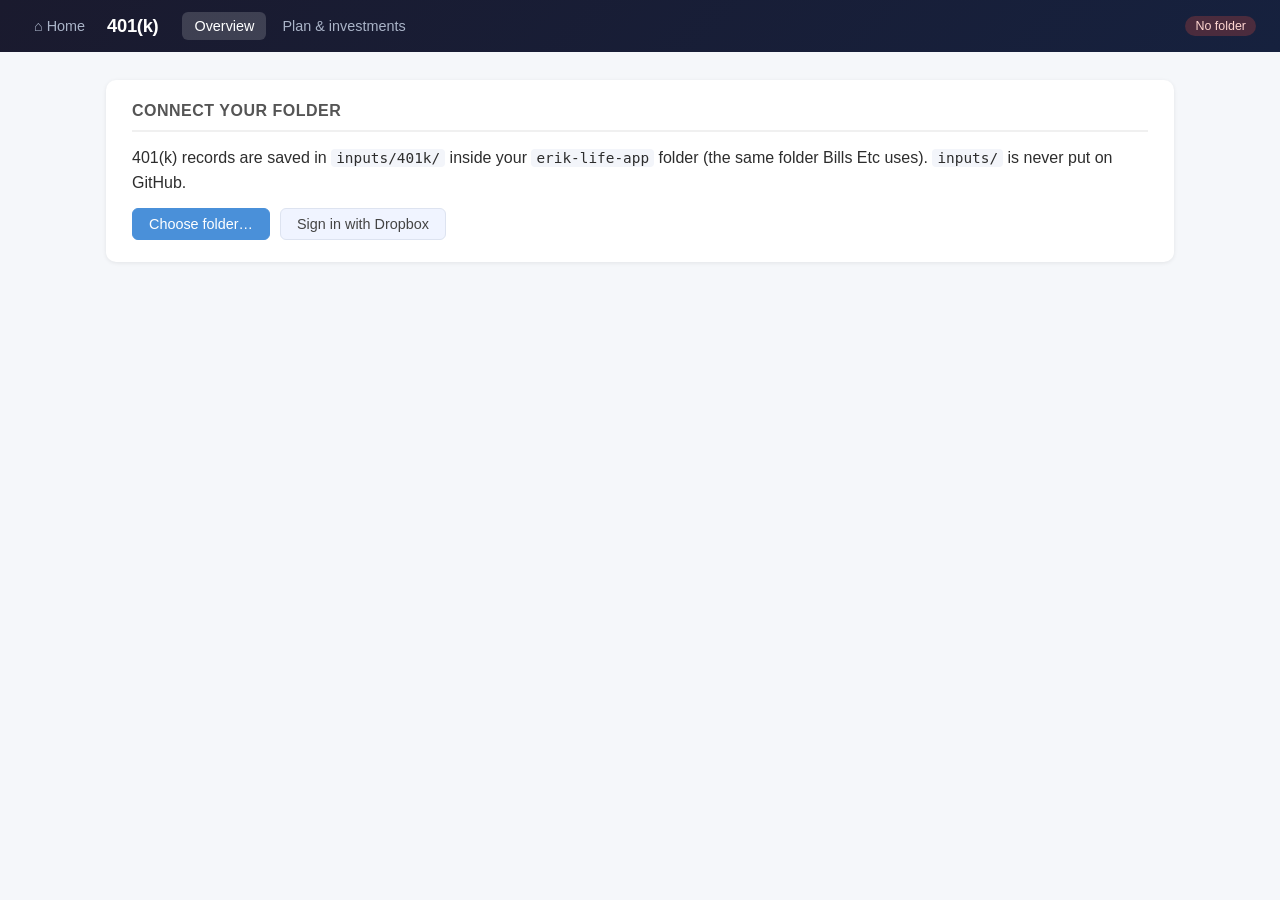
<file: docs/401k/index.html>
<!doctype html>
<html lang="en">
<head>
    <meta charset="utf-8">
    <meta name="viewport" content="width=device-width, initial-scale=1">
    <title>401(k)</title>
    <link rel="manifest" href="../manifest.webmanifest">
    <link rel="icon" href="../icon-192.png">
    <meta name="theme-color" content="#1a1a2e">
    <link rel="stylesheet" href="../shared/css/base.css">
    <link rel="stylesheet" href="../shared/css/app.css">
    <link rel="stylesheet" href="../shared/css/records.css">
    <link rel="stylesheet" href="../shared/css/sections.css">
    <!-- app-version:start (written by tools/stamp_version.py) -->
    <script type="module">
        const VERSION = "20261128134053";
        const FILES = ["js/401k.js", "js/alerts.js", "js/app.js", "js/views/contributions.js", "js/views/overview.js", "js/views/plan.js", "../shared/css/app.css", "../shared/css/base.css", "../shared/css/records.css", "../shared/css/sections.css", "../shared/js/charts.js", "../shared/js/columns.js", "../shared/js/csv.js", "../shared/js/datatable.js", "../shared/js/dates.js", "../shared/js/dropbox.js", "../shared/js/fileguard.js", "../shared/js/filtermenu.js", "../shared/js/folder.js", "../shared/js/fs.js", "../shared/js/infobox.js", "../shared/js/infolinks.js", "../shared/js/lightbox.js", "../shared/js/navcolors.js", "../shared/js/recordtable.js", "../shared/js/section.js", "../shared/js/util.js"];
        // After an update, fetch every file fresh once so new pages never run with old cached code.
        try {
            if (localStorage.getItem('401k-version') !== VERSION) {
                await Promise.all(FILES.map(f => fetch(f, { cache: 'reload' }).catch(() => null)));
                localStorage.setItem('401k-version', VERSION);
                document.querySelectorAll('link[rel=stylesheet]').forEach(l => { l.href = l.getAttribute('href') + '?v=' + VERSION; });
            }
        } catch { /* storage blocked: just start */ }
        await import("./js/app.js");
    </script>
    <!-- app-version:end -->
</head>
<body>
    <header class="topbar">
        <a class="home-link" href="../" title="Back to the home page">⌂ Home</a>
        <div class="brand">401(k)</div>
        <nav id="nav">
            <a href="#overview">Overview</a>
            <a href="#plan">Plan &amp; investments</a>
        </nav>
        <div class="status">
            <span id="st-folder" class="pill">No folder</span>
        </div>
    </header>
    <main id="view"></main>
    <div id="toast"></div>
</body>
</html>
</file>
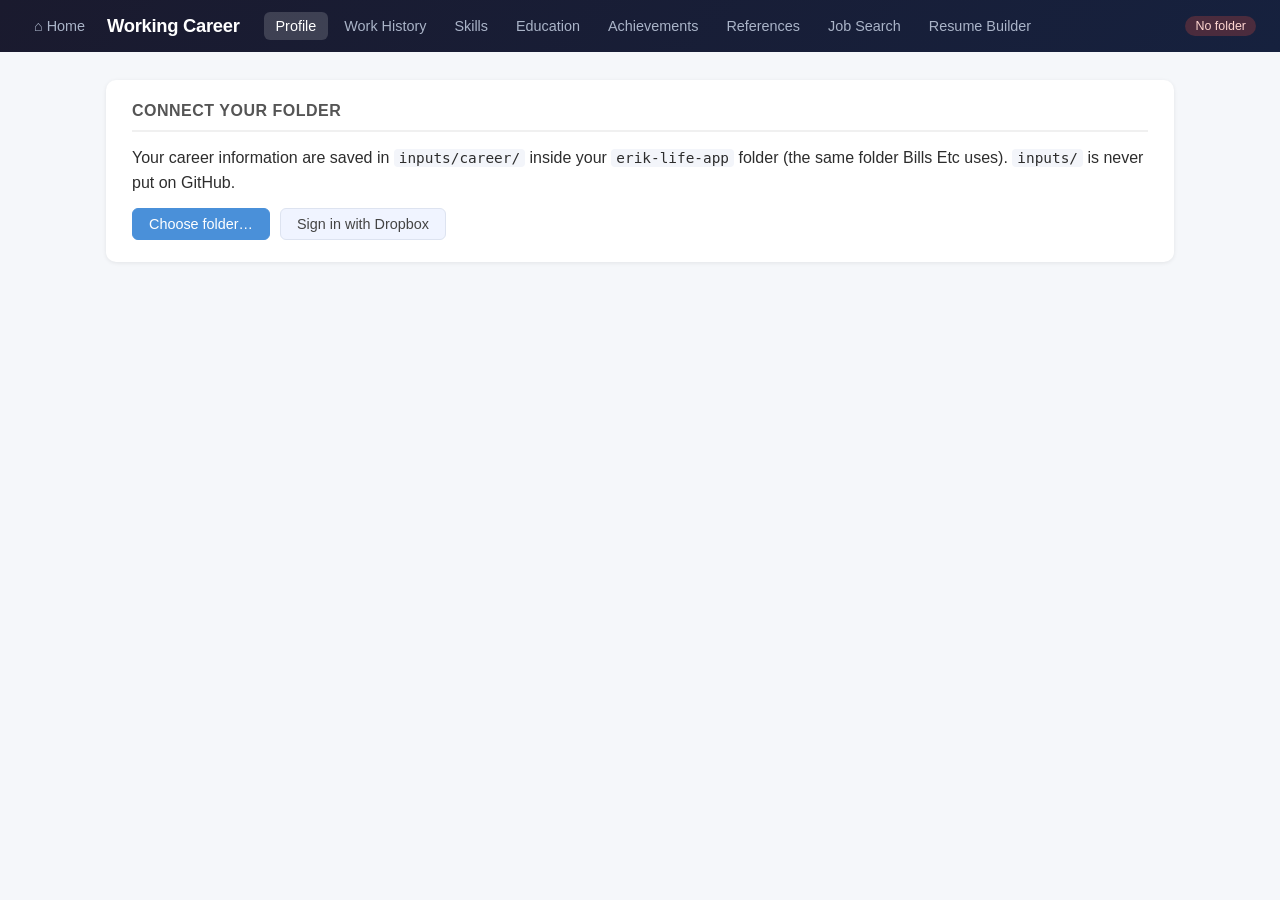
<file: docs/career/index.html>
<!doctype html>
<html lang="en">
<head>
    <meta charset="utf-8">
    <meta name="viewport" content="width=device-width, initial-scale=1">
    <title>Working Career</title>
    <link rel="manifest" href="../manifest.webmanifest">
    <link rel="icon" href="../icon-192.png">
    <meta name="theme-color" content="#1a1a2e">
    <link rel="stylesheet" href="../shared/css/base.css">
    <link rel="stylesheet" href="../shared/css/app.css">
    <link rel="stylesheet" href="../shared/css/records.css">
    <link rel="stylesheet" href="../shared/css/sections.css">
    <link rel="stylesheet" href="css/career.css">
    <!-- app-version:start (written by tools/stamp_version.py) -->
    <script type="module">
        const VERSION = "20261128134053";
        const FILES = ["css/career.css", "js/app.js", "js/career.js", "js/match.js", "js/views/page.js", "js/views/resume.js", "../shared/css/app.css", "../shared/css/base.css", "../shared/css/records.css", "../shared/css/sections.css", "../shared/js/columns.js", "../shared/js/csv.js", "../shared/js/datatable.js", "../shared/js/dates.js", "../shared/js/dropbox.js", "../shared/js/fileguard.js", "../shared/js/filtermenu.js", "../shared/js/folder.js", "../shared/js/fs.js", "../shared/js/infobox.js", "../shared/js/lightbox.js", "../shared/js/navcolors.js", "../shared/js/recordtable.js", "../shared/js/section.js", "../shared/js/util.js"];
        // After an update, fetch every file fresh once so new pages never run with old cached code.
        try {
            if (localStorage.getItem('career-version') !== VERSION) {
                await Promise.all(FILES.map(f => fetch(f, { cache: 'reload' }).catch(() => null)));
                localStorage.setItem('career-version', VERSION);
                document.querySelectorAll('link[rel=stylesheet]').forEach(l => { l.href = l.getAttribute('href') + '?v=' + VERSION; });
            }
        } catch { /* storage blocked: just start */ }
        await import("./js/app.js");
    </script>
    <!-- app-version:end -->
</head>
<body>
    <header class="topbar">
        <a class="home-link" href="../" title="Back to the home page">⌂ Home</a>
        <div class="brand">Working Career</div>
        <nav id="nav"></nav>
        <div class="status">
            <span id="st-folder" class="pill">No folder</span>
        </div>
    </header>
    <main id="view"></main>
    <div id="toast"></div>
</body>
</html>
</file>
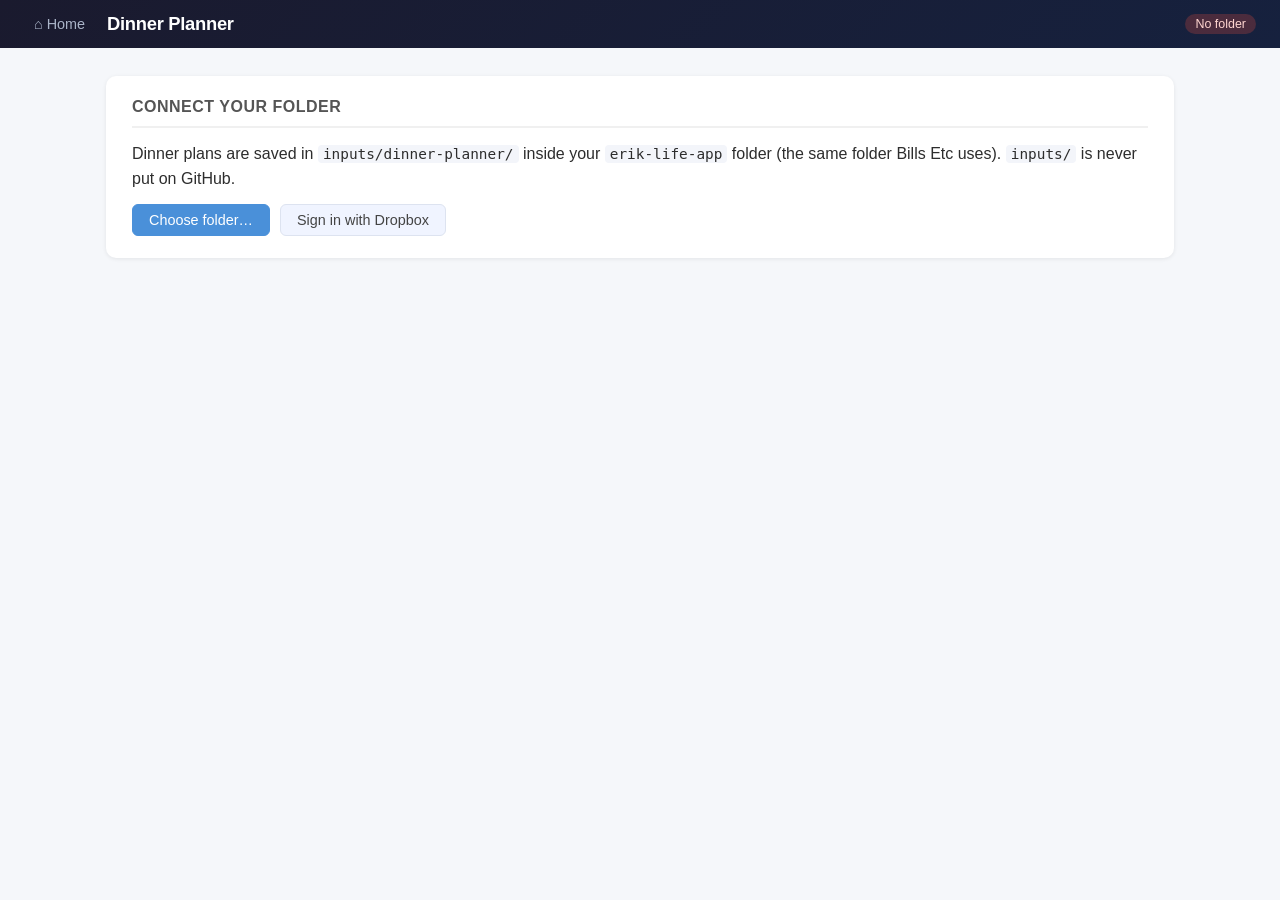
<file: docs/dinner-planner/index.html>
<!doctype html>
<html lang="en">
<head>
    <meta charset="utf-8">
    <meta name="viewport" content="width=device-width, initial-scale=1">
    <title>Dinner Planner</title>
    <link rel="manifest" href="../manifest.webmanifest">
    <link rel="icon" href="../icon-192.png">
    <meta name="theme-color" content="#1a1a2e">
    <link rel="stylesheet" href="../shared/css/base.css">
    <link rel="stylesheet" href="../shared/css/app.css">
    <link rel="stylesheet" href="../shared/css/records.css">
    <link rel="stylesheet" href="css/dinner.css">
    <!-- app-version:start (written by tools/stamp_version.py) -->
    <script type="module">
        const VERSION = "20261128134053";
        const FILES = ["css/dinner.css", "js/ai.js", "js/alerts.js", "js/app.js", "js/leftovers.js", "js/store.js", "../shared/css/app.css", "../shared/css/base.css", "../shared/css/records.css", "../shared/js/dates.js", "../shared/js/dropbox.js", "../shared/js/fileguard.js", "../shared/js/folder.js", "../shared/js/fs.js", "../shared/js/navcolors.js", "../shared/js/util.js"];
        // After an update, fetch every file fresh once so new pages never run with old cached code.
        try {
            if (localStorage.getItem('dinner-planner-version') !== VERSION) {
                await Promise.all(FILES.map(f => fetch(f, { cache: 'reload' }).catch(() => null)));
                localStorage.setItem('dinner-planner-version', VERSION);
                document.querySelectorAll('link[rel=stylesheet]').forEach(l => { l.href = l.getAttribute('href') + '?v=' + VERSION; });
            }
        } catch { /* storage blocked: just start */ }
        await import("./js/app.js");
    </script>
    <!-- app-version:end -->
</head>
<body>
    <header class="topbar">
        <a class="home-link" href="../" title="Back to the home page">⌂ Home</a>
        <div class="brand">Dinner Planner</div>
        <nav id="nav"></nav>
        <div class="status">
            <span id="st-folder" class="pill">No folder</span>
        </div>
    </header>
    <main>
        <div id="view"></div>

        <div id="app" class="dp" hidden>
            <!-- Calendar -->
            <div id="tab-calendar" class="tab-panel">
                <!-- Leftovers in the fridge, oldest first (js/app.js renderFridge); hidden while there are none. -->
                <section id="fridge" class="fridge" hidden></section>
                <div class="toolbar">
                    <div class="btn-group">
                        <button class="btn" id="cal-prev" aria-label="Previous">‹</button>
                        <button class="btn" id="cal-today">Today</button>
                        <button class="btn" id="cal-next" aria-label="Next">›</button>
                    </div>
                    <h2 id="cal-title"></h2>
                    <div class="btn-group">
                        <button class="btn view-btn active" data-view="week">Week</button>
                        <button class="btn view-btn" data-view="month">Month</button>
                    </div>
                </div>
                <div class="toolbar week-only">
                    <button class="btn" id="fill-week">✨ Fill empty days</button>
                    <button class="btn" id="shopping-list">🛒 Shopping list</button>
                </div>
                <div id="calendar"></div>
                <p class="hint">Click a day to plan it. Meals on past days are your history, and the Ideas tab learns from them. 🥡 on today's or yesterday's dinner puts its leftovers in the fridge.</p>
            </div>

            <!-- Meals -->
            <div id="tab-meals" class="tab-panel" hidden>
                <div class="toolbar">
                    <input type="search" id="meal-search" placeholder="Search meals or ingredients…">
                    <select id="meal-sort">
                        <option value="name">Sort: Name</option>
                        <option value="most">Sort: Most eaten</option>
                        <option value="recent">Sort: Recently eaten</option>
                        <option value="longest">Sort: Longest since eaten</option>
                    </select>
                    <button class="btn primary" id="add-meal">+ Add meal</button>
                </div>
                <div id="tag-filter" class="chips"></div>
                <div id="meal-list" class="card-grid"></div>
            </div>

            <!-- Ideas -->
            <div id="tab-ideas" class="tab-panel" hidden>
                <!-- Shown only once an API key is in inputs/dinner-planner/.env (see js/ai.js). -->
                <section id="ai-section" hidden>
                    <h2>✨ AI suggestions</h2>
                    <p class="hint">Claude looks at your meals, favorites and recent dinners and comes up with new ideas, each with a recipe.</p>
                    <form id="ai-form" class="toolbar">
                        <input id="ai-request" maxlength="500" placeholder="Anything in particular? e.g. vegetarian, under 30 minutes, uses up zucchini (optional)">
                        <button type="submit" class="btn primary" id="ai-go">Get AI ideas</button>
                        <button type="button" class="btn" id="ai-clear" hidden>Clear all</button>
                    </form>
                    <div id="ai-list" class="card-grid"></div>
                </section>
                <section>
                    <h2>Your taste profile</h2>
                    <p class="hint">Built from your meals, favorites and dinner history. Recent dinners count most.</p>
                    <div id="profile"></div>
                </section>
                <section>
                    <h2>Due for a repeat</h2>
                    <p class="hint">Meals you like that you haven't had for a while.</p>
                    <div id="due-list" class="card-grid"></div>
                </section>
                <section>
                    <h2>New meals to try</h2>
                    <p class="hint">Picked because they share ingredients and styles with what you already eat. <button class="link" id="reset-dismissed">Show hidden ideas again</button></p>
                    <div id="idea-list" class="card-grid"></div>
                </section>
            </div>

            <!-- Backup -->
            <div id="tab-backup" class="tab-panel" hidden>
                <section>
                    <h2>Your data</h2>
                    <p class="hint">Everything is saved automatically. These files are kept up to date in <code id="data-dir"></code> in your <code>erik-life-app</code> folder:</p>
                    <ul class="file-list">
                        <li><strong>meals.csv</strong>: every meal with its ingredients, notes, and how often you've had it</li>
                        <li><strong>dinner-history.csv</strong>: every day on the calendar with its meal, where you ate out, notes, whether you ate it, and its leftovers</li>
                        <li><strong>db.json</strong>: the planner's own data file, which holds everything</li>
                    </ul>
                    <div class="toolbar">
                        <button class="btn" data-download="meals.csv">Download meals.csv</button>
                        <button class="btn" data-download="dinner-history.csv">Download dinner-history.csv</button>
                        <button class="btn" data-download="backup.json">Download full backup (.json)</button>
                    </div>
                </section>

                <section>
                    <h2>Backups</h2>
                    <p class="hint">A copy is saved automatically at the start of each day you make changes (the last 60 are kept). Saved in <code id="backup-dir"></code>.</p>
                    <div class="toolbar">
                        <button class="btn primary" id="backup-now">Back up now</button>
                        <label class="btn" for="restore-file">Restore from a file…</label>
                        <input type="file" id="restore-file" accept=".json,application/json" hidden>
                    </div>
                    <div id="backup-list"></div>
                </section>
            </div>

            <!-- Settings -->
            <div id="tab-settings" class="tab-panel" hidden>
                <section>
                    <h2>🥡 Leftovers</h2>
                    <p class="hint">When leftovers in the fridge turn yellow and red: in the "In the fridge" box and the calendar, on the Calendar tab, and in the Home page's counts.</p>
                    <form id="leftover-settings" class="settings-form">
                        <label><span class="swatch yellow"></span>Yellow when in the fridge more than <input type="number" name="yellow" min="0" max="365" step="1" required> days</label>
                        <label><span class="swatch red"></span>Red when in the fridge more than <input type="number" name="red" min="1" max="365" step="1" required> days</label>
                        <p class="hint" id="leftover-preview"></p>
                        <div><button type="submit" class="btn primary" id="leftover-save" disabled>Save</button></div>
                    </form>
                </section>
            </div>

            <!-- Meal editor -->
            <dialog id="meal-dialog">
                <form id="meal-form" method="dialog">
                    <h2 id="meal-dialog-title">Add meal</h2>
                    <label>Name <input name="name" required maxlength="120"></label>
                    <div class="row">
                        <label>Tags <input name="tags" placeholder="e.g. chicken, mexican, quick"></label>
                        <label class="narrow">Minutes <input name="prepMinutes" type="number" min="1" max="1440"></label>
                    </div>
                    <label class="check"><input type="checkbox" name="favorite"> ★ Family favorite</label>
                    <label class="check"><input type="checkbox" name="special"> Special (like "Free For All" or "Eating Out"): only picked by hand, never auto-suggested</label>
                    <fieldset>
                        <legend>Ingredients</legend>
                        <div id="ingredient-rows"></div>
                        <button type="button" class="btn small" id="add-ingredient">+ Add ingredient</button>
                    </fieldset>
                    <label>Notes / recipe <textarea name="notes" rows="4"></textarea></label>
                    <div class="dialog-actions">
                        <button type="button" class="btn" data-close>Cancel</button>
                        <button type="submit" class="btn primary">Save</button>
                    </div>
                </form>
            </dialog>

            <!-- Day editor -->
            <dialog id="day-dialog">
                <form id="day-form" method="dialog">
                    <h2 id="day-dialog-title"></h2>
                    <fieldset>
                        <legend>Meals</legend>
                        <div id="day-meal-rows"></div>
                        <button type="button" class="btn small" id="add-day-meal">+ Add another meal</button>
                    </fieldset>
                    <div class="out-row">
                        <label class="check"><input type="checkbox" name="ateOut"> <span id="out-label">🍴 We ate out</span></label>
                        <input name="place" list="out-places" maxlength="80" placeholder="Where? e.g. the restaurant" aria-label="Where you ate out" autocomplete="off">
                        <datalist id="out-places"></datalist>
                    </div>
                    <label>Or a note <input name="note" maxlength="200" placeholder="e.g. Leftovers, Grandma's, working late"></label>
                    <label class="check past-only"><input type="checkbox" name="skipped"> We didn't end up having this</label>
                    <div id="day-suggestions" class="chips"></div>
                    <fieldset id="day-leftovers" hidden>
                        <legend>🥡 Had leftovers?</legend>
                        <div id="day-leftover-rows"></div>
                        <p class="hint">Tick each one with leftovers, then mark them eaten or thrown out when they're gone.</p>
                    </fieldset>
                    <div class="dialog-actions">
                        <button type="button" class="btn danger" id="day-clear">Clear day</button>
                        <span class="spacer"></span>
                        <button type="button" class="btn" data-close>Cancel</button>
                        <button type="submit" class="btn primary">Save</button>
                    </div>
                </form>
            </dialog>

            <!-- Shopping list -->
            <dialog id="shop-dialog">
                <div class="shop-body">
                    <h2 id="shop-title">Shopping list</h2>
                    <ul id="shop-list"></ul>
                    <div class="dialog-actions">
                        <button type="button" class="btn" id="shop-copy">Copy</button>
                        <span class="spacer"></span>
                        <button type="button" class="btn primary" data-close>Done</button>
                    </div>
                </div>
            </dialog>
        </div>
    </main>
    <div id="toast"></div>
</body>
</html>
</file>
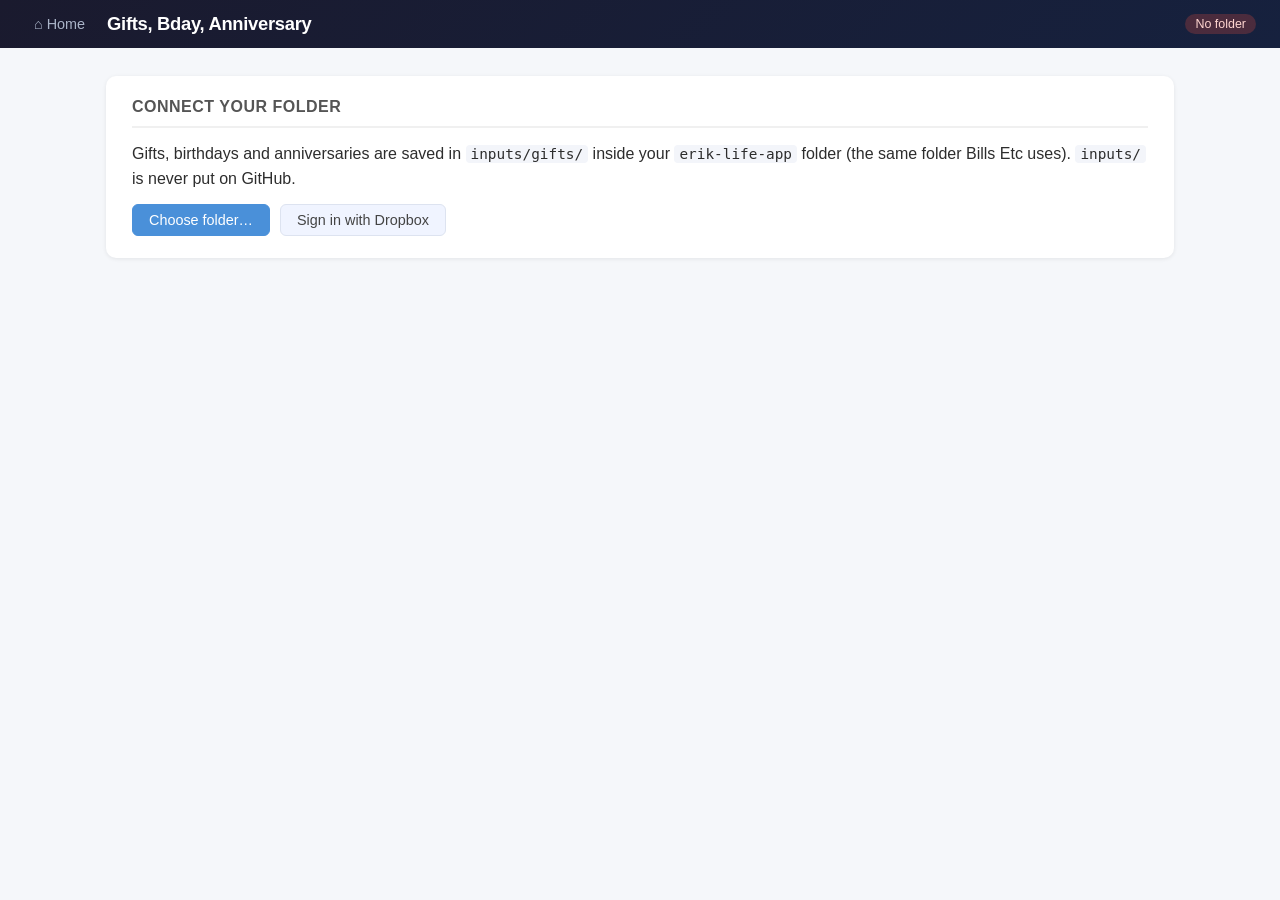
<file: docs/gifts/index.html>
<!doctype html>
<html lang="en">
<head>
    <meta charset="utf-8">
    <meta name="viewport" content="width=device-width, initial-scale=1">
    <title>Gifts, Bday, Anniversary</title>
    <link rel="manifest" href="../manifest.webmanifest">
    <link rel="icon" href="../icon-192.png">
    <meta name="theme-color" content="#1a1a2e">
    <link rel="stylesheet" href="../shared/css/base.css">
    <link rel="stylesheet" href="../shared/css/app.css">
    <link rel="stylesheet" href="../shared/css/records.css">
    <link rel="stylesheet" href="../shared/css/sections.css">
    <link rel="stylesheet" href="css/gifts.css">
    <!-- app-version:start (written by tools/stamp_version.py) -->
    <script type="module">
        const VERSION = "20261128134053";
        const FILES = ["css/gifts.css", "js/alerts.js", "js/app.js", "js/gifts.js", "js/views/christmas.js", "js/views/person.js", "../shared/css/app.css", "../shared/css/base.css", "../shared/css/records.css", "../shared/css/sections.css", "../shared/js/columns.js", "../shared/js/csv.js", "../shared/js/datatable.js", "../shared/js/dates.js", "../shared/js/dropbox.js", "../shared/js/fileguard.js", "../shared/js/filtermenu.js", "../shared/js/folder.js", "../shared/js/fs.js", "../shared/js/infobox.js", "../shared/js/lightbox.js", "../shared/js/navcolors.js", "../shared/js/recordtable.js", "../shared/js/section.js", "../shared/js/util.js"];
        // After an update, fetch every file fresh once so new pages never run with old cached code.
        try {
            if (localStorage.getItem('gifts-version') !== VERSION) {
                await Promise.all(FILES.map(f => fetch(f, { cache: 'reload' }).catch(() => null)));
                localStorage.setItem('gifts-version', VERSION);
                document.querySelectorAll('link[rel=stylesheet]').forEach(l => { l.href = l.getAttribute('href') + '?v=' + VERSION; });
            }
        } catch { /* storage blocked: just start */ }
        await import("./js/app.js");
    </script>
    <!-- app-version:end -->
</head>
<body>
    <header class="topbar">
        <a class="home-link" href="../" title="Back to the home page">⌂ Home</a>
        <div class="brand">Gifts, Bday, Anniversary</div>
        <nav id="nav"></nav>
        <div class="status">
            <span id="st-folder" class="pill">No folder</span>
        </div>
    </header>
    <main id="view"></main>
    <div id="toast"></div>
</body>
</html>
</file>
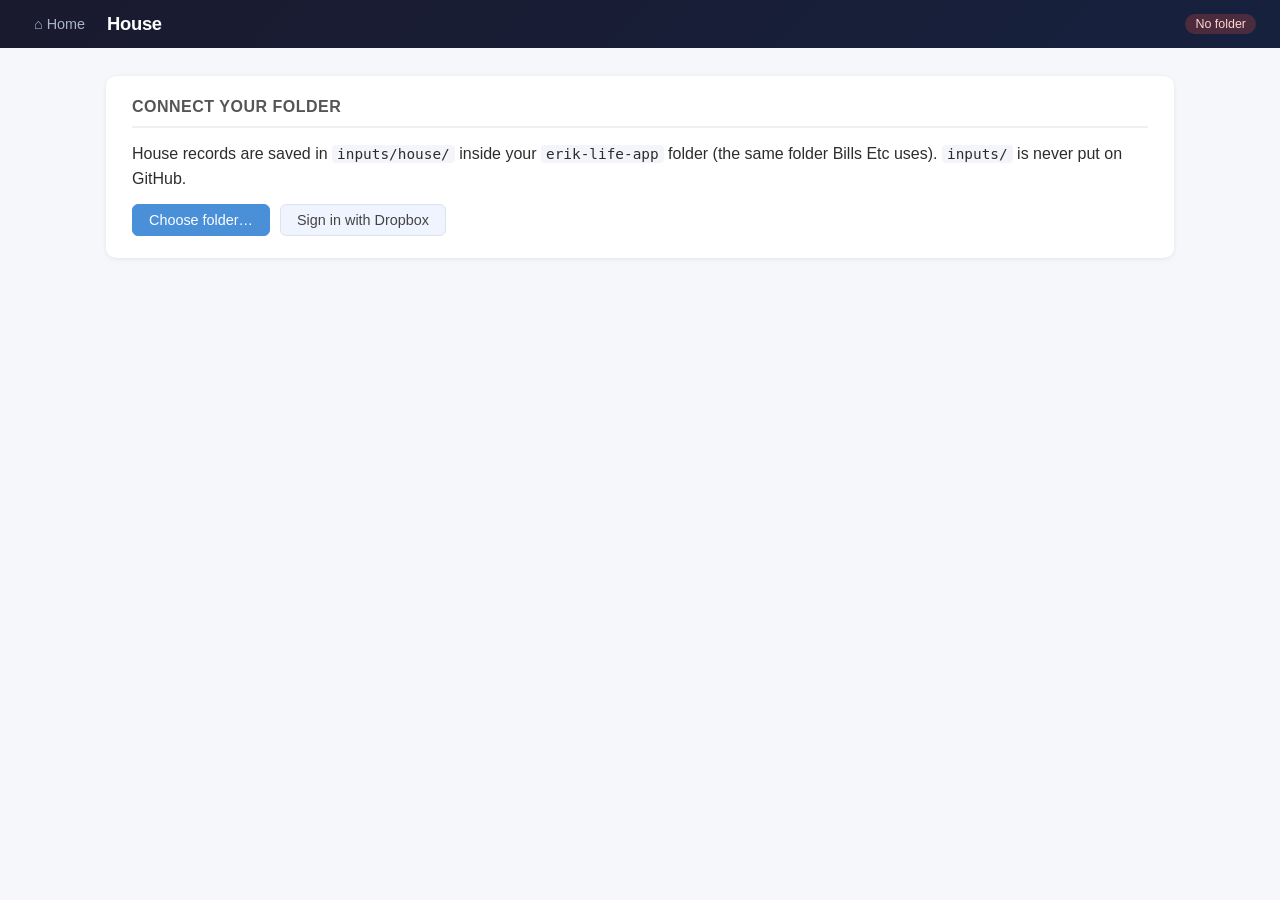
<file: docs/house/index.html>
<!doctype html>
<html lang="en">
<head>
    <meta charset="utf-8">
    <meta name="viewport" content="width=device-width, initial-scale=1">
    <title>House</title>
    <link rel="manifest" href="../manifest.webmanifest">
    <link rel="icon" href="../icon-192.png">
    <meta name="theme-color" content="#1a1a2e">
    <link rel="stylesheet" href="../shared/css/base.css">
    <link rel="stylesheet" href="../shared/css/app.css">
    <link rel="stylesheet" href="../shared/css/records.css">
    <link rel="stylesheet" href="../shared/css/sections.css">
    <!-- app-version:start (written by tools/stamp_version.py) -->
    <script type="module">
        const VERSION = "20261128134053";
        const FILES = ["js/alerts.js", "js/app.js", "js/house.js", "js/views/house.js", "js/views/improvements.js", "js/views/projects.js", "js/views/schedule.js", "../shared/css/app.css", "../shared/css/base.css", "../shared/css/records.css", "../shared/css/sections.css", "../shared/js/columns.js", "../shared/js/csv.js", "../shared/js/datatable.js", "../shared/js/dates.js", "../shared/js/dropbox.js", "../shared/js/fileguard.js", "../shared/js/filtermenu.js", "../shared/js/folder.js", "../shared/js/fs.js", "../shared/js/gallery.js", "../shared/js/guidetext.js", "../shared/js/infobox.js", "../shared/js/infolinks.js", "../shared/js/lightbox.js", "../shared/js/navcolors.js", "../shared/js/places.js", "../shared/js/recordtable.js", "../shared/js/section.js", "../shared/js/util.js"];
        // After an update, fetch every file fresh once so new pages never run with old cached code.
        try {
            if (localStorage.getItem('house-version') !== VERSION) {
                await Promise.all(FILES.map(f => fetch(f, { cache: 'reload' }).catch(() => null)));
                localStorage.setItem('house-version', VERSION);
                document.querySelectorAll('link[rel=stylesheet]').forEach(l => { l.href = l.getAttribute('href') + '?v=' + VERSION; });
            }
        } catch { /* storage blocked: just start */ }
        await import("./js/app.js");
    </script>
    <!-- app-version:end -->
</head>
<body>
    <header class="topbar">
        <a class="home-link" href="../" title="Back to the home page">⌂ Home</a>
        <div class="brand">House</div>
        <nav id="nav"></nav>
        <div class="status">
            <span id="st-folder" class="pill">No folder</span>
        </div>
    </header>
    <main id="view"></main>
    <div id="toast"></div>
</body>
</html>
</file>
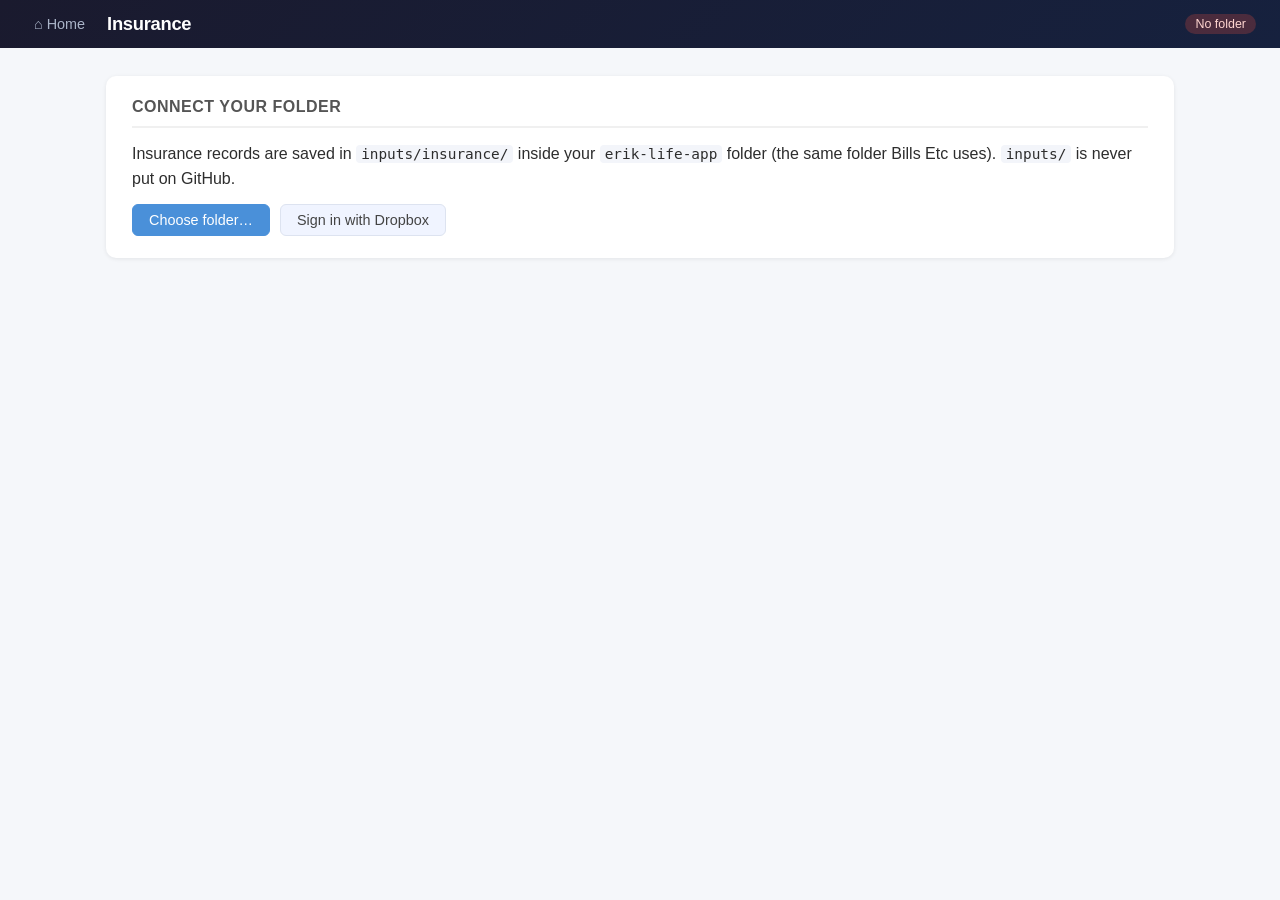
<file: docs/insurance/index.html>
<!doctype html>
<html lang="en">
<head>
    <meta charset="utf-8">
    <meta name="viewport" content="width=device-width, initial-scale=1">
    <title>Insurance</title>
    <link rel="manifest" href="../manifest.webmanifest">
    <link rel="icon" href="../icon-192.png">
    <meta name="theme-color" content="#1a1a2e">
    <link rel="stylesheet" href="../shared/css/base.css">
    <link rel="stylesheet" href="../shared/css/app.css">
    <link rel="stylesheet" href="../shared/css/records.css">
    <link rel="stylesheet" href="../shared/css/sections.css">
    <!-- app-version:start (written by tools/stamp_version.py) -->
    <script type="module">
        const VERSION = "20261128134053";
        const FILES = ["js/app.js", "js/insurance.js", "js/views/policy.js", "../shared/css/app.css", "../shared/css/base.css", "../shared/css/records.css", "../shared/css/sections.css", "../shared/js/columns.js", "../shared/js/csv.js", "../shared/js/datatable.js", "../shared/js/dates.js", "../shared/js/dropbox.js", "../shared/js/fileguard.js", "../shared/js/filtermenu.js", "../shared/js/folder.js", "../shared/js/fs.js", "../shared/js/gallery.js", "../shared/js/infobox.js", "../shared/js/lightbox.js", "../shared/js/navcolors.js", "../shared/js/places.js", "../shared/js/recordtable.js", "../shared/js/section.js", "../shared/js/util.js"];
        // After an update, fetch every file fresh once so new pages never run with old cached code.
        try {
            if (localStorage.getItem('insurance-version') !== VERSION) {
                await Promise.all(FILES.map(f => fetch(f, { cache: 'reload' }).catch(() => null)));
                localStorage.setItem('insurance-version', VERSION);
                document.querySelectorAll('link[rel=stylesheet]').forEach(l => { l.href = l.getAttribute('href') + '?v=' + VERSION; });
            }
        } catch { /* storage blocked: just start */ }
        await import("./js/app.js");
    </script>
    <!-- app-version:end -->
</head>
<body>
    <header class="topbar">
        <a class="home-link" href="../" title="Back to the home page">⌂ Home</a>
        <div class="brand">Insurance</div>
        <nav id="nav"></nav>
        <div class="status">
            <span id="st-folder" class="pill">No folder</span>
        </div>
    </header>
    <main id="view"></main>
    <div id="toast"></div>
</body>
</html>
</file>
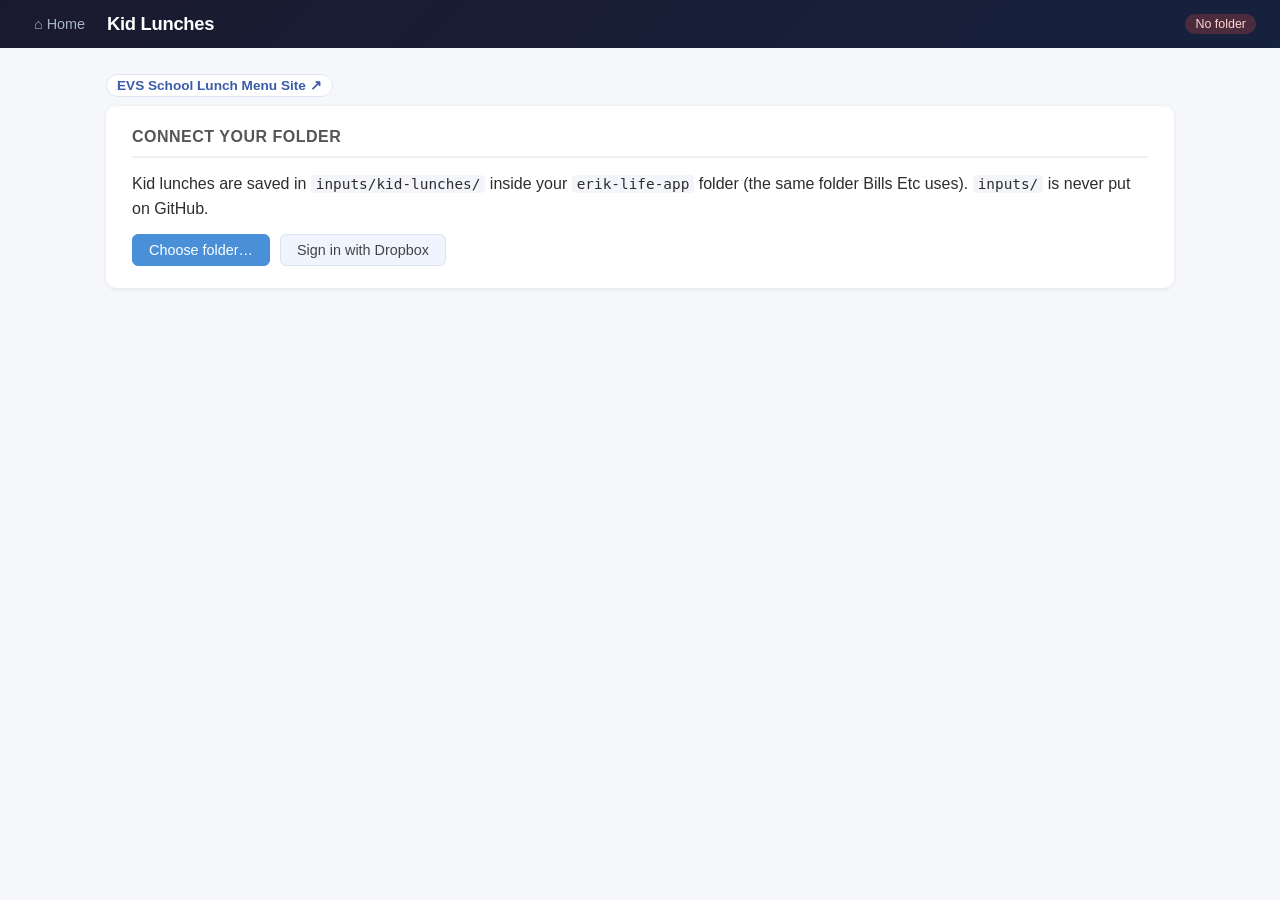
<file: docs/kid-lunches/index.html>
<!doctype html>
<html lang="en">
<head>
    <meta charset="utf-8">
    <meta name="viewport" content="width=device-width, initial-scale=1">
    <title>Kid Lunches</title>
    <link rel="manifest" href="../manifest.webmanifest">
    <link rel="icon" href="../icon-192.png">
    <meta name="theme-color" content="#1a1a2e">
    <link rel="stylesheet" href="../shared/css/base.css">
    <link rel="stylesheet" href="../shared/css/app.css">
    <link rel="stylesheet" href="../shared/css/records.css">
    <link rel="stylesheet" href="../dinner-planner/css/dinner.css">
    <link rel="stylesheet" href="css/lunches.css">
    <!-- app-version:start (written by tools/stamp_version.py) -->
    <script type="module">
        const VERSION = "20261128134053";
        const FILES = ["css/lunches.css", "js/app.js", "js/school.js", "js/store.js", "../dinner-planner/css/dinner.css", "../shared/css/app.css", "../shared/css/base.css", "../shared/css/records.css", "../shared/js/csv.js", "../shared/js/dates.js", "../shared/js/dropbox.js", "../shared/js/fileguard.js", "../shared/js/folder.js", "../shared/js/fs.js", "../shared/js/util.js"];
        // After an update, fetch every file fresh once so new pages never run with old cached code.
        try {
            if (localStorage.getItem('kid-lunches-version') !== VERSION) {
                await Promise.all(FILES.map(f => fetch(f, { cache: 'reload' }).catch(() => null)));
                localStorage.setItem('kid-lunches-version', VERSION);
                document.querySelectorAll('link[rel=stylesheet]').forEach(l => { l.href = l.getAttribute('href') + '?v=' + VERSION; });
            }
        } catch { /* storage blocked: just start */ }
        await import("./js/app.js");
    </script>
    <!-- app-version:end -->
</head>
<body>
    <header class="topbar">
        <a class="home-link" href="../" title="Back to the home page">⌂ Home</a>
        <div class="brand">Kid Lunches</div>
        <div class="status">
            <span id="st-folder" class="pill">No folder</span>
        </div>
    </header>
    <main>
        <div class="page-links">
            <a class="ext-link" href="https://www.fdmealplanner.com/pages/calendar/?tenantId=3&amp;accountId=349&amp;locationId=1698" target="_blank" rel="noopener">EVS School Lunch Menu Site ↗</a>
        </div>
        <div id="view"></div>

        <!-- The Dinner Planner's calendar look (its styles sit under .dp); css/lunches.css adds the kids' boxes. -->
        <div id="app" class="dp" hidden>
            <div class="toolbar">
                <div class="btn-group">
                    <button class="btn" id="cal-prev" aria-label="Previous">‹</button>
                    <button class="btn" id="cal-today">Today</button>
                    <button class="btn" id="cal-next" aria-label="Next">›</button>
                </div>
                <h2 id="cal-title"></h2>
                <div class="btn-group">
                    <button class="btn view-btn active" data-view="week">Week</button>
                    <button class="btn view-btn" data-view="month">Month</button>
                </div>
                <button class="btn" id="open-eats" title="What each kid eats and leaves, from what you've marked">📊 What they eat</button>
                <button class="btn" id="open-school">🏫 School menu</button>
                <button class="btn" id="open-box">✎ Box</button>
                <button class="btn" data-open-kids>✎ Kids</button>
            </div>
            <div class="toolbar week-only">
                <button class="btn" id="fill-week" title="A suggested lunch for every kid without one, from today to Friday">✨ Fill empty days</button>
            </div>
            <div id="no-kids" class="banner" hidden>No kids yet. <button class="link" data-open-kids>Add them</button> and each one gets a lunch box on every day.</div>
            <div id="calendar"></div>
            <p class="hint">Click a day to build each kid's lunch box. ✨ Fill empty days packs a suggested lunch for every kid who doesn't have one yet, on the days left this week (skipping days the school is closed). ✎ Box sets what can go in each part. 🏫 School menu shows what the school is serving each day. After school, 🍽 What they ate on the day marks each item ✓ ate it, ½ some or ✗ didn't eat; 📊 What they eat adds it up. School days only: Saturday and Sunday aren't shown.</p>

            <!-- Day editor -->
            <dialog id="day-dialog">
                <form id="day-form" method="dialog">
                    <div class="day-head">
                        <h2 id="day-dialog-title"></h2>
                        <span class="day-head-btns">
                            <button type="button" class="btn" id="day-eaten" title="Save this lunch, then mark what they ate of it">🍽 What they ate</button>
                            <button type="button" class="btn" id="day-suggest">✨ Suggest</button>
                        </span>
                    </div>
                    <p class="hint">✨ Suggest fills every part you haven't picked yourself, mostly with things they haven't had lately. Press it again for different picks.</p>
                    <div id="day-school"></div>
                    <div id="kid-fields"></div>
                    <div class="dialog-actions">
                        <button type="button" class="btn danger" id="day-clear">Clear day</button>
                        <span class="spacer"></span>
                        <button type="button" class="btn" data-close>Cancel</button>
                        <button type="submit" class="btn primary">Save</button>
                    </div>
                </form>
            </dialog>

            <!-- What they ate of a day's lunch -->
            <dialog id="eaten-dialog">
                <form id="eaten-form" method="dialog">
                    <h2 id="eaten-title"></h2>
                    <p class="hint">Mark each thing: ✓ ate it, ½ ate some, ✗ didn't eat it. Press a mark again to clear it. Anything left unmarked doesn't count either way.</p>
                    <div id="eaten-kids"></div>
                    <div class="dialog-actions">
                        <button type="button" class="btn" data-close>Cancel</button>
                        <button type="submit" class="btn primary">Save</button>
                    </div>
                </form>
            </dialog>

            <!-- What each kid eats and leaves, added up -->
            <dialog id="eats-dialog">
                <form method="dialog">
                    <h2>What they eat</h2>
                    <p class="hint">Everything you've marked in 🍽 What they ate, from what each kid eats most to what they leave. Eaten counts ½ Some as half.</p>
                    <div id="eats-kids"></div>
                    <div class="dialog-actions">
                        <button type="button" class="btn" data-close>Close</button>
                    </div>
                </form>
            </dialog>

            <!-- The school's lunch menu, a month at a time -->
            <dialog id="school-dialog">
                <form id="school-form" method="dialog">
                    <h2>School lunch menu</h2>
                    <p class="hint">Paste the link to a month of the school's menu from FD MealPlanner (the page with the calendar of school lunches) and press Load. Each day's school lunch then shows on the calendar, just for reference. If the school changes its menu, press ↻ Reload.</p>
                    <div class="school-load">
                        <input id="school-url" type="url" autocomplete="off" placeholder="https://www.fdmealplanner.com/pages/menuPrintout/?…" aria-label="Link to a month of the school menu">
                        <button type="submit" class="btn primary" id="school-go">Load</button>
                    </div>
                    <div id="school-months"></div>
                    <div class="dialog-actions">
                        <button type="button" class="btn" data-close>Close</button>
                    </div>
                </form>
            </dialog>

            <!-- What goes in each part of each kid's box -->
            <dialog id="box-dialog">
                <form id="box-form" method="dialog">
                    <h2>Lunch boxes</h2>
                    <p class="hint">Each kid has their own box. Write what can go in each part, one item per line. When you build a lunch, each part only offers that kid's items for it. Lunches already saved keep theirs.</p>
                    <div id="box-items"></div>
                    <div class="dialog-actions">
                        <button type="button" class="btn" data-close>Cancel</button>
                        <button type="submit" class="btn primary">Save</button>
                    </div>
                </form>
            </dialog>

            <!-- Kids editor -->
            <dialog id="kids-dialog">
                <form id="kids-form" method="dialog">
                    <h2>Kids</h2>
                    <p class="hint">Each kid gets a lunch box on every day. Renaming one keeps their lunches; removing one deletes them.</p>
                    <div id="kid-rows"></div>
                    <div><button type="button" class="btn small" id="add-kid">+ Add kid</button></div>
                    <div class="dialog-actions">
                        <button type="button" class="btn" data-close>Cancel</button>
                        <button type="submit" class="btn primary">Save</button>
                    </div>
                </form>
            </dialog>
        </div>
    </main>
    <div id="toast"></div>
</body>
</html>
</file>
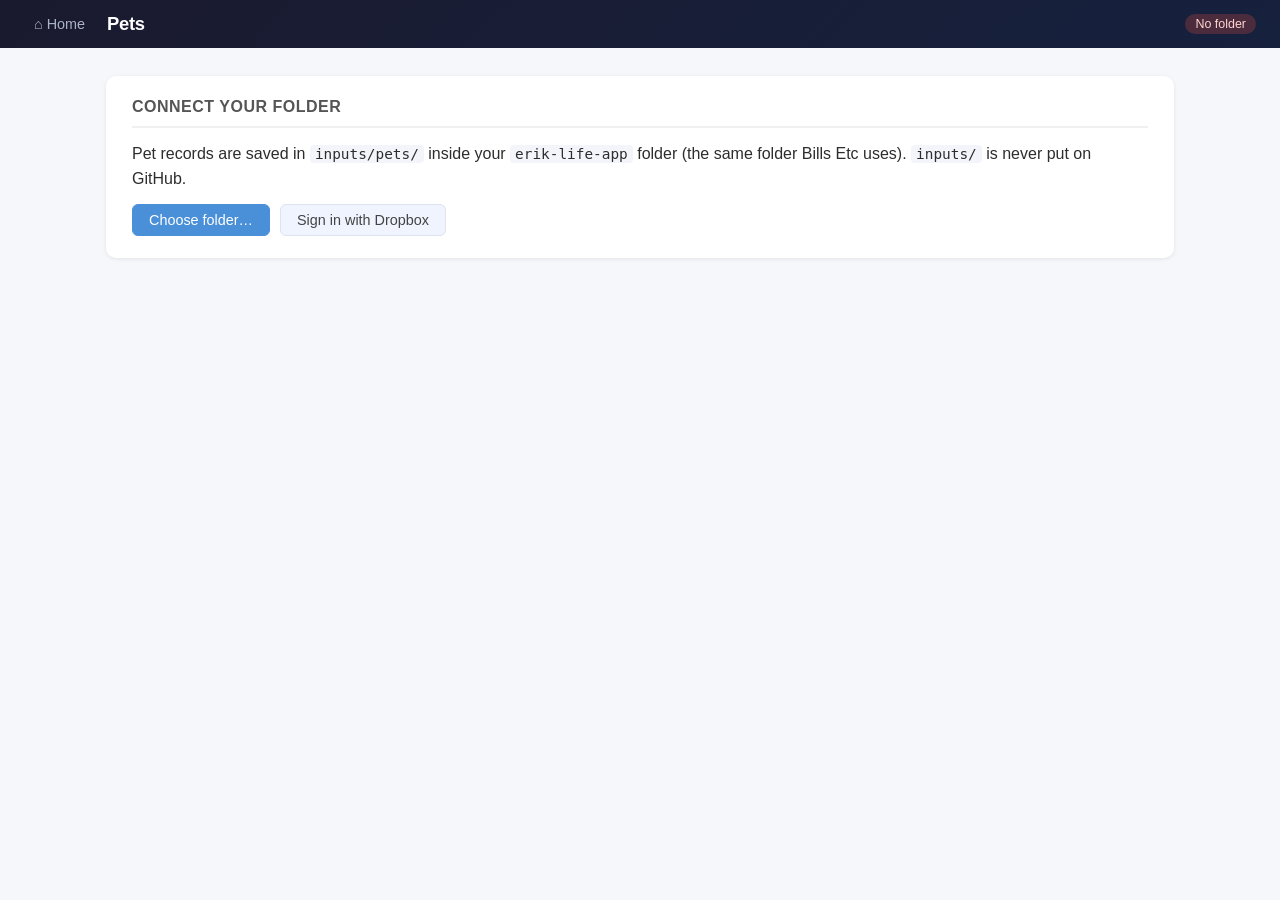
<file: docs/pets/index.html>
<!doctype html>
<html lang="en">
<head>
    <meta charset="utf-8">
    <meta name="viewport" content="width=device-width, initial-scale=1">
    <title>Pets</title>
    <link rel="manifest" href="../manifest.webmanifest">
    <link rel="icon" href="../icon-192.png">
    <meta name="theme-color" content="#1a1a2e">
    <link rel="stylesheet" href="../shared/css/base.css">
    <link rel="stylesheet" href="../shared/css/app.css">
    <link rel="stylesheet" href="../shared/css/records.css">
    <link rel="stylesheet" href="../shared/css/sections.css">
    <!-- app-version:start (written by tools/stamp_version.py) -->
    <script type="module">
        const VERSION = "20261128134053";
        const FILES = ["js/alerts.js", "js/app.js", "js/pets.js", "js/views/pet.js", "../shared/css/app.css", "../shared/css/base.css", "../shared/css/records.css", "../shared/css/sections.css", "../shared/js/appointments.js", "../shared/js/columns.js", "../shared/js/csv.js", "../shared/js/datatable.js", "../shared/js/dates.js", "../shared/js/dropbox.js", "../shared/js/fileguard.js", "../shared/js/filtermenu.js", "../shared/js/folder.js", "../shared/js/fs.js", "../shared/js/gallery.js", "../shared/js/infobox.js", "../shared/js/lightbox.js", "../shared/js/navcolors.js", "../shared/js/recordtable.js", "../shared/js/section.js", "../shared/js/util.js"];
        // After an update, fetch every file fresh once so new pages never run with old cached code.
        try {
            if (localStorage.getItem('pets-version') !== VERSION) {
                await Promise.all(FILES.map(f => fetch(f, { cache: 'reload' }).catch(() => null)));
                localStorage.setItem('pets-version', VERSION);
                document.querySelectorAll('link[rel=stylesheet]').forEach(l => { l.href = l.getAttribute('href') + '?v=' + VERSION; });
            }
        } catch { /* storage blocked: just start */ }
        await import("./js/app.js");
    </script>
    <!-- app-version:end -->
</head>
<body>
    <header class="topbar">
        <a class="home-link" href="../" title="Back to the home page">⌂ Home</a>
        <div class="brand">Pets</div>
        <nav id="nav"></nav>
        <div class="status">
            <span id="st-folder" class="pill">No folder</span>
        </div>
    </header>
    <main id="view"></main>
    <div id="toast"></div>
</body>
</html>
</file>
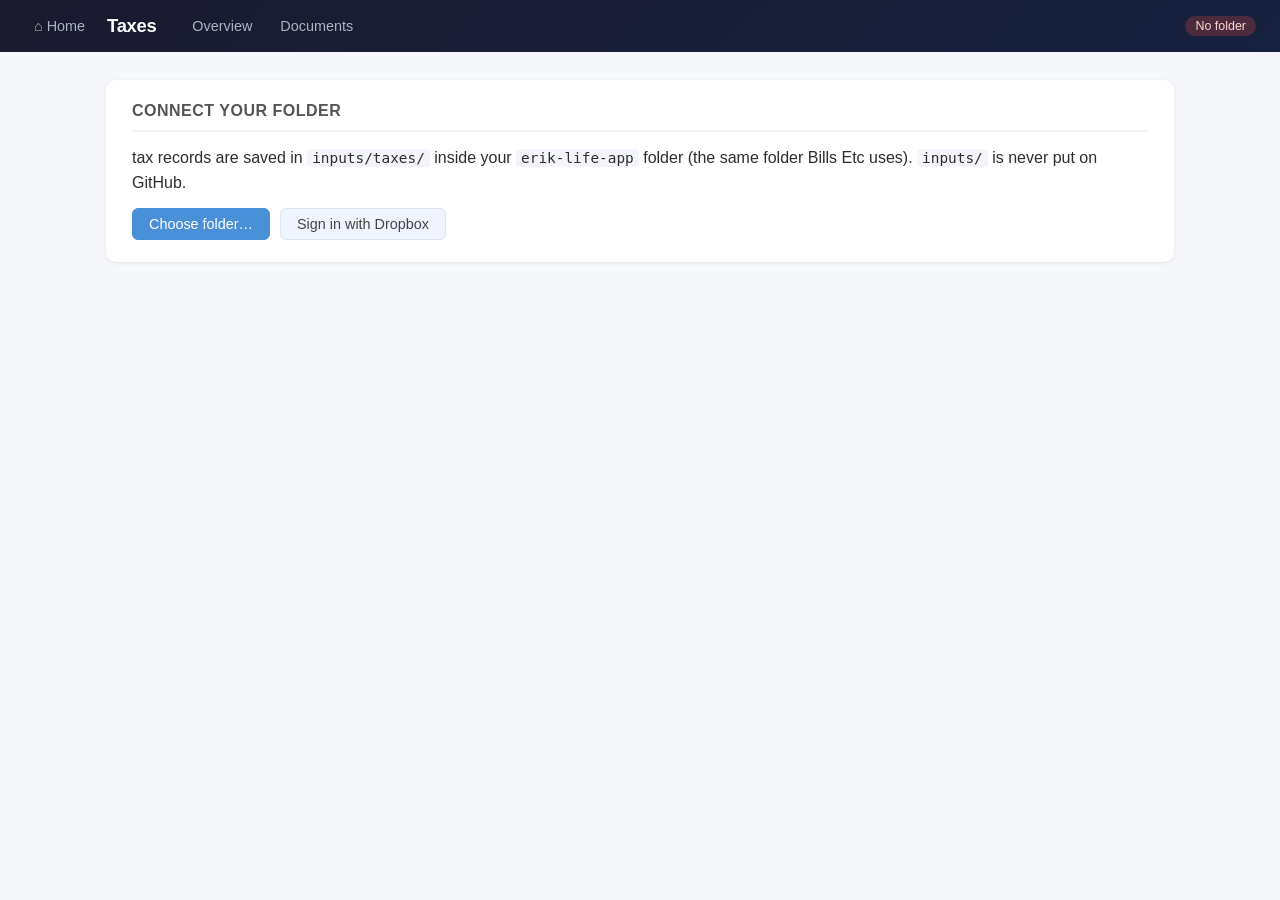
<file: docs/taxes/index.html>
<!doctype html>
<html lang="en">
<head>
    <meta charset="utf-8">
    <meta name="viewport" content="width=device-width, initial-scale=1">
    <title>Taxes</title>
    <link rel="manifest" href="../manifest.webmanifest">
    <link rel="icon" href="../icon-192.png">
    <meta name="theme-color" content="#1a1a2e">
    <link rel="stylesheet" href="../shared/css/base.css">
    <link rel="stylesheet" href="../shared/css/app.css">
    <link rel="stylesheet" href="../shared/css/records.css">
    <link rel="stylesheet" href="../shared/css/sections.css">
    <link rel="stylesheet" href="css/taxes.css">
    <!-- app-version:start (written by tools/stamp_version.py) -->
    <script type="module">
        const VERSION = "20261128134053";
        const FILES = ["css/taxes.css", "js/alerts.js", "js/app.js", "js/taxes.js", "js/views/documents.js", "js/views/overview.js", "../shared/css/app.css", "../shared/css/base.css", "../shared/css/records.css", "../shared/css/sections.css", "../shared/js/charts.js", "../shared/js/columns.js", "../shared/js/csv.js", "../shared/js/datatable.js", "../shared/js/dates.js", "../shared/js/dropbox.js", "../shared/js/fileguard.js", "../shared/js/filtermenu.js", "../shared/js/folder.js", "../shared/js/fs.js", "../shared/js/infobox.js", "../shared/js/infolinks.js", "../shared/js/lightbox.js", "../shared/js/navcolors.js", "../shared/js/recordtable.js", "../shared/js/section.js", "../shared/js/util.js"];
        // After an update, fetch every file fresh once so new pages never run with old cached code.
        try {
            if (localStorage.getItem('taxes-version') !== VERSION) {
                await Promise.all(FILES.map(f => fetch(f, { cache: 'reload' }).catch(() => null)));
                localStorage.setItem('taxes-version', VERSION);
                document.querySelectorAll('link[rel=stylesheet]').forEach(l => { l.href = l.getAttribute('href') + '?v=' + VERSION; });
            }
        } catch { /* storage blocked: just start */ }
        await import("./js/app.js");
    </script>
    <!-- app-version:end -->
</head>
<body>
    <header class="topbar">
        <a class="home-link" href="../" title="Back to the home page">⌂ Home</a>
        <div class="brand">Taxes</div>
        <nav id="nav">
            <a href="#overview">Overview</a>
            <a href="#documents">Documents</a>
        </nav>
        <div class="status">
            <span id="st-folder" class="pill">No folder</span>
        </div>
    </header>
    <main id="view"></main>
    <div id="toast"></div>
</body>
</html>
</file>
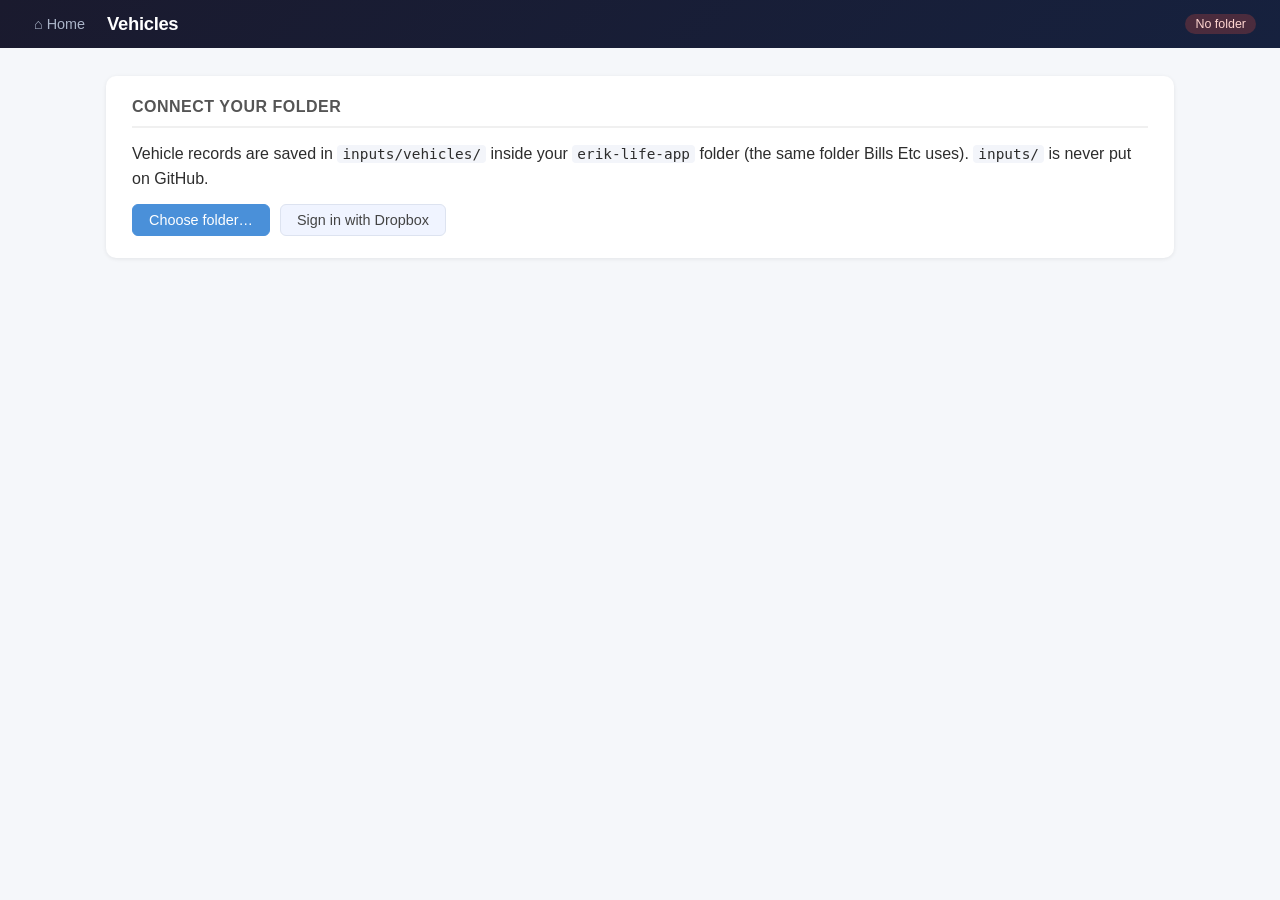
<file: docs/vehicles/index.html>
<!doctype html>
<html lang="en">
<head>
    <meta charset="utf-8">
    <meta name="viewport" content="width=device-width, initial-scale=1">
    <title>Vehicles</title>
    <link rel="manifest" href="../manifest.webmanifest">
    <link rel="icon" href="../icon-192.png">
    <meta name="theme-color" content="#1a1a2e">
    <link rel="stylesheet" href="../shared/css/base.css">
    <link rel="stylesheet" href="../shared/css/app.css">
    <link rel="stylesheet" href="../shared/css/records.css">
    <link rel="stylesheet" href="../shared/css/sections.css">
    <!-- app-version:start (written by tools/stamp_version.py) -->
    <script type="module">
        const VERSION = "20261128134053";
        const FILES = ["js/alerts.js", "js/app.js", "js/vehicles.js", "js/views/guides.js", "js/views/notes.js", "js/views/vehicle.js", "../shared/css/app.css", "../shared/css/base.css", "../shared/css/records.css", "../shared/css/sections.css", "../shared/js/columns.js", "../shared/js/csv.js", "../shared/js/datatable.js", "../shared/js/dates.js", "../shared/js/dropbox.js", "../shared/js/fileguard.js", "../shared/js/filtermenu.js", "../shared/js/folder.js", "../shared/js/fs.js", "../shared/js/gallery.js", "../shared/js/guidetext.js", "../shared/js/infobox.js", "../shared/js/lightbox.js", "../shared/js/navcolors.js", "../shared/js/places.js", "../shared/js/recordtable.js", "../shared/js/section.js", "../shared/js/util.js"];
        // After an update, fetch every file fresh once so new pages never run with old cached code.
        try {
            if (localStorage.getItem('vehicles-version') !== VERSION) {
                await Promise.all(FILES.map(f => fetch(f, { cache: 'reload' }).catch(() => null)));
                localStorage.setItem('vehicles-version', VERSION);
                document.querySelectorAll('link[rel=stylesheet]').forEach(l => { l.href = l.getAttribute('href') + '?v=' + VERSION; });
            }
        } catch { /* storage blocked: just start */ }
        await import("./js/app.js");
    </script>
    <!-- app-version:end -->
</head>
<body>
    <header class="topbar">
        <a class="home-link" href="../" title="Back to the home page">⌂ Home</a>
        <div class="brand">Vehicles</div>
        <nav id="nav"></nav>
        <div class="status">
            <span id="st-folder" class="pill">No folder</span>
        </div>
    </header>
    <main id="view"></main>
    <div id="toast"></div>
</body>
</html>
</file>
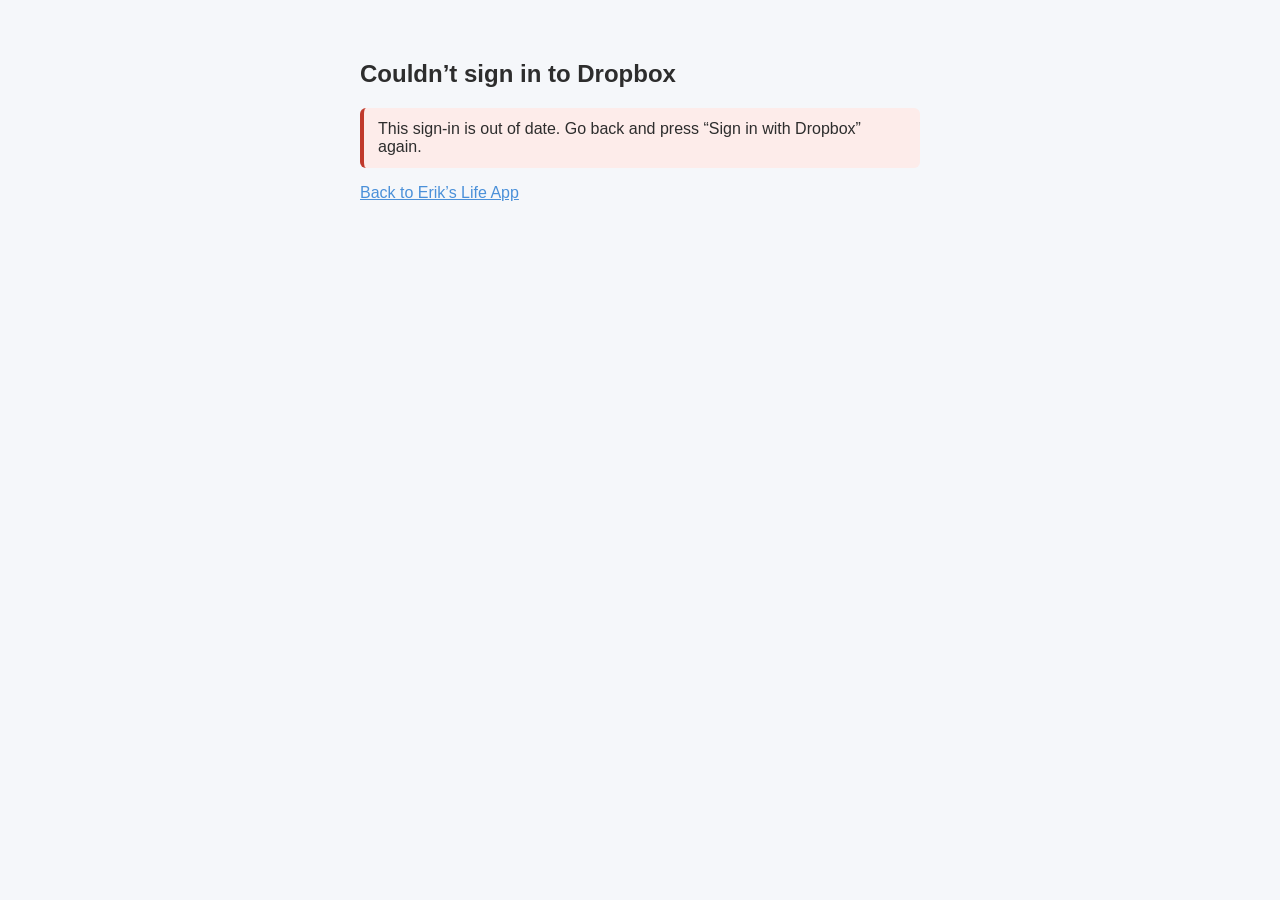
<file: docs/shared/dropbox.html>
<!doctype html>
<html lang="en">
<head>
    <meta charset="utf-8">
    <meta name="viewport" content="width=device-width, initial-scale=1">
    <title>Signing in to Dropbox</title>
    <style>
        body { font-family: -apple-system, BlinkMacSystemFont, 'Segoe UI', Roboto, sans-serif; color: #2d2d2d; background: #f5f7fa; margin: 0; }
        main { max-width: 560px; margin: 60px auto; padding: 0 16px; }
        .bad { background: #fdecea; border-left: 4px solid #c0392b; padding: 12px 14px; border-radius: 6px; margin: 14px 0; }
        a { color: #4a90d9; }
    </style>
</head>
<body>
    <!-- Dropbox sends the browser back here after "Sign in with Dropbox" (docs/shared/js/dropbox.js). -->
    <main id="msg"><p>Signing in to Dropbox…</p></main>
    <script type="module">
        import { finishSignIn } from './js/dropbox.js';
        try {
            location.replace(await finishSignIn());
        } catch (e) {
            const msg = document.getElementById('msg');
            msg.innerHTML = '<h2>Couldn’t sign in to Dropbox</h2><div class="bad"></div><p><a href="../">Back to Erik’s Life App</a></p>';
            msg.querySelector('.bad').textContent = e.message;
        }
    </script>
</body>
</html>
</file>
<file: docs/shared/css/base.css>
/* What every page shares, the Home page included: the colours, the page basics and the top bar's look. Every page
   loads it first. */
:root {
    --bg: #f5f7fa;
    --surface: #ffffff;
    --text: #2d2d2d;
    --muted: #888;
    --faint: #aaa;
    --line: #f0f0f0;
    --line-strong: #dde3f0;
    --head: #f0f4ff;
    --hover: #fafbff;
    --navy: #1a1a2e;
    --navy-2: #16213e;
    --blue: #4a90d9;
    --blue-text: #3a5ca8;
    --green: #27ae60;
    --red: #e74c3c;
    --orange: #e67e22;
    --purple: #7b2ff7;
}

* { box-sizing: border-box; margin: 0; padding: 0; }
body {
    font-family: -apple-system, BlinkMacSystemFont, 'Segoe UI', Roboto, sans-serif;
    color: var(--text);
    background: var(--bg);
    min-height: 100vh;
}

.topbar {
    background: linear-gradient(135deg, var(--navy) 0%, var(--navy-2) 100%);
    color: #fff;
    padding: 12px 24px;
}
.brand { font-weight: 700; font-size: 1.15em; letter-spacing: -0.3px; }
</file>
<file: docs/shared/css/app.css>
/* The look every section shares, after base.css: the top bar's layout, buttons, tables, column filters, cards, charts
   and the toast. At the end, the parts of Bills Etc's pages other sections use too; the rest is bills-etc/css/bills.css. */
[hidden] { display: none !important; }

/* ── Top bar ─────────────────────────────────────────────────────────── */
.topbar { /* its colours and padding are in base.css */
    display: flex;
    flex-wrap: wrap;
    align-items: center;
    gap: 10px 24px;
    position: sticky;
    top: 0;
    z-index: 10;
}
.home-link { color: #aab4c8; text-decoration: none; font-size: 0.9em; padding: 4px 10px; margin-right: -12px; border-radius: 6px; }
.home-link:hover { color: #fff; background: rgba(255,255,255,0.08); }
#nav { display: flex; flex-wrap: wrap; gap: 4px; }
#nav a {
    color: #aab4c8;
    text-decoration: none;
    padding: 6px 12px;
    border-radius: 6px;
    font-size: 0.9em;
}
#nav a:hover { color: #fff; background: rgba(255,255,255,0.08); }
#nav a.active { color: #fff; background: rgba(255,255,255,0.16); }
/* Menu colours (shared/js/navcolors.js): red / yellow while that page has a red / yellow banner */
#nav a.bad { color: #ffd5d0; background: rgba(231,76,60,0.25); }
#nav a.bad:hover { background: rgba(231,76,60,0.35); }
#nav a.warn { color: #ffdf6b; background: rgba(245,197,24,0.22); }
#nav a.warn:hover { background: rgba(245,197,24,0.32); }
/* the page you're on: solid, so the colour still shows (see-through yellow on navy looked olive) */
#nav a.bad.active { color: #fff; background: #d63a2c; }
#nav a.warn.active { color: #2b2200; background: #f5c518; }
.status { margin-left: auto; display: flex; gap: 8px; flex-wrap: wrap; }
.pill {
    font-size: 0.78em;
    padding: 3px 10px;
    border-radius: 12px;
    background: rgba(255,255,255,0.1);
    color: #ccd3e0;
    white-space: nowrap;
}
.pill.ok { background: rgba(39,174,96,0.25); color: #c8f5d8; }
.pill.bad { background: rgba(231,76,60,0.25); color: #ffd5d0; }

/* ── Layout ──────────────────────────────────────────────────────────── */
main { max-width: 1100px; margin: 28px auto; padding: 0 16px 60px; }
h1.page { font-size: 1.5em; margin-bottom: 6px; }
p.lead { color: var(--muted); margin-bottom: 22px; }
section {
    background: var(--surface);
    border-radius: 10px;
    padding: 22px 26px;
    margin-bottom: 18px;
    box-shadow: 0 1px 4px rgba(0,0,0,0.08);
}
section h2 {
    font-size: 1.0em;
    text-transform: uppercase;
    letter-spacing: 0.5px;
    color: #555;
    margin-bottom: 14px;
    padding-bottom: 10px;
    border-bottom: 2px solid var(--line);
    display: flex;
    align-items: center;
    gap: 10px;
}
section h2 .sub { font-weight: 400; font-size: 0.85em; color: var(--faint); text-transform: none; letter-spacing: 0; }
section p { line-height: 1.55; }
section p + p { margin-top: 8px; }
.note { font-size: 0.84em; color: #999; margin-top: 10px; font-style: italic; }
.muted { color: var(--faint); }
code, .mono { font-family: Consolas, 'SF Mono', monospace; font-size: 0.9em; }
code { background: #f3f5fa; padding: 1px 5px; border-radius: 4px; }
pre.cmd {
    background: #1a1a2e; color: #e6e9f0; padding: 12px 14px; border-radius: 8px;
    font-family: Consolas, 'SF Mono', monospace; font-size: 0.86em; overflow-x: auto; margin: 8px 0;
}
.row { display: flex; flex-wrap: wrap; align-items: center; gap: 10px; }
.spacer { flex: 1; }
.grid-2 { display: grid; grid-template-columns: repeat(auto-fit, minmax(300px, 1fr)); gap: 18px; }
.grid-2 > section { margin-bottom: 0; }
.banner {
    padding: 12px 16px; border-radius: 8px; margin-bottom: 18px; font-size: 0.92em; line-height: 1.5;
    background: #fff8e1; color: #8a5a00; border: 1px solid #f5e1a4;
}
/* A plain .banner is an amber note; the others are named for their colour, as the alert rules name their levels. */
.banner.red { background: #fdecea; color: #a8322a; border-color: #f5c6c0; }
.banner.orange { background: #fff0e0; color: #a0520a; border-color: #f5c99a; }
.banner.yellow { background: #fffbe0; color: #7a6400; border-color: #f0e08a; }
.banner.green { background: #e8f8ef; color: #1e7a46; border-color: #bfe8cf; }
.banner.blue { background: #eef4ff; color: #1f4e8c; border-color: #cfe0fb; }

/* ── Controls ────────────────────────────────────────────────────────── */
button, .btn {
    font: inherit; font-size: 0.9em; font-weight: 500;
    padding: 7px 16px; border-radius: 6px; cursor: pointer;
    border: 1px solid var(--line-strong); background: var(--head); color: #444;
}
button:hover { background: #dde8ff; }
button.primary { background: var(--blue); border-color: var(--blue); color: #fff; }
button.primary:hover { background: #3b7fc6; }
button.danger { background: #fff; border-color: #f5c6c0; color: var(--red); }
button.danger:hover { background: #fdecea; }
button:disabled { opacity: 0.5; cursor: not-allowed; }
button.small { padding: 3px 10px; font-size: 0.82em; }
input[type=text], input[type=number], input[type=search], input[type=url], input[type=date], select {
    font: inherit; font-size: 0.9em;
    padding: 6px 10px; border: 1px solid var(--line-strong); border-radius: 6px; background: #f8faff;
}
input:focus, select:focus { outline: 2px solid var(--blue); outline-offset: -1px; background: #fff; }
label.field { display: flex; flex-direction: column; gap: 4px; font-size: 0.85em; color: #555; }
label.check { display: inline-flex; align-items: center; gap: 6px; font-size: 0.9em; cursor: pointer; }

/* ── Tables ──────────────────────────────────────────────────────────── */
.table-wrap { overflow-x: auto; }
table { border-collapse: collapse; width: 100%; font-size: 0.92em; }
th {
    background: var(--head); color: #444; padding: 9px 13px;
    text-align: left; font-weight: 600; border-bottom: 2px solid var(--line-strong);
    white-space: nowrap;
}
td { padding: 8px 13px; border-bottom: 1px solid var(--line); vertical-align: middle; }
tr:last-child td { border-bottom: none; }
tbody tr:hover td { background: var(--hover); }
tr.total-row td { background: #f8faff; border-top: 2px solid var(--line-strong); }
th.num, td.num, .amt { text-align: right; font-family: Consolas, 'SF Mono', monospace; }
.positive { color: var(--green); font-weight: 700; }
.negative { color: var(--red); font-weight: 700; }
.income-amt { color: var(--green); font-weight: 600; font-family: Consolas, monospace; text-align: right; }
.expense-amt { color: var(--red); font-family: Consolas, monospace; text-align: right; }
.zero { color: #ccc; }
.cat-badge {
    background: var(--head); color: var(--blue-text); border-radius: 4px;
    padding: 2px 8px; font-size: 0.82em; font-weight: 500; white-space: nowrap;
}
.cat-badge.credit-card { background: #fff0f6; color: #c0392b; }
.cat-badge.income { background: #e8f8ef; color: var(--green); }
.cat-badge.deposit { background: #e8f8ef; color: #1e7a46; } /* Savings → Account activity */
.cat-badge.withdrawal { background: #fdecea; color: #c0392b; }
.note-text { font-size: 0.85em; color: var(--muted); font-style: italic; }
td.edit-cell input, td.edit-cell select { width: 100%; min-width: 120px; }
tr.dirty td { background: #fffbea; }

/* ── Excel-style column filters ──────────────────────────────────────── */
.filter-table th { padding: 6px 8px 6px 13px; }
.th-inner { display: flex; align-items: center; gap: 6px; }
th.num .th-inner { justify-content: flex-end; }
.th-label { cursor: pointer; user-select: none; }
.th-label:hover { color: var(--blue-text); }
.fbtn {
    padding: 0 5px; min-width: 22px; height: 22px; line-height: 1; font-size: 0.8em;
    border-radius: 4px; background: #fff; border: 1px solid var(--line-strong); color: #666;
}
.fbtn:hover { background: #dde8ff; }
th.filtered { background: #e3edff; }
th.filtered .fbtn { background: var(--blue); border-color: var(--blue); color: #fff; }
th.filtered .fbtn::before { content: '⧩ '; font-size: 0.9em; }
.fmenu {
    position: absolute; z-index: 50; background: #fff; border: 1px solid var(--line-strong);
    border-radius: 8px; box-shadow: 0 8px 24px rgba(0,0,0,0.16); padding: 6px; font-size: 0.88em;
    display: flex; flex-direction: column; gap: 4px;
}
.fmenu-item { text-align: left; background: none; border: none; padding: 6px 8px; border-radius: 4px; font-weight: 400; }
.fmenu-item:hover { background: var(--head); }
.fmenu-sep { border-top: 1px solid var(--line); margin: 2px 0; }
.fmenu-search { width: 100%; }
.fmenu-all, .fmenu-row { display: flex; align-items: center; gap: 8px; padding: 3px 6px; cursor: pointer; border-radius: 4px; }
.fmenu-all { border-bottom: 1px solid var(--line); padding-bottom: 6px; }
.fmenu-row:hover { background: var(--hover); }
.fmenu-list { max-height: 260px; overflow-y: auto; }
.fmenu-label { flex: 1; overflow: hidden; text-overflow: ellipsis; white-space: nowrap; }
.fmenu-count { color: var(--faint); font-size: 0.85em; font-variant-numeric: tabular-nums; }
.fmenu-more { color: var(--faint); font-style: italic; padding: 6px; }
.fmenu-actions { display: flex; gap: 6px; padding-top: 6px; border-top: 1px solid var(--line); }
.desc-cell { font-size: 0.85em; color: #666; max-width: 280px; }

/* ── Cards / badges ──────────────────────────────────────────────────── */
.cards { display: grid; grid-template-columns: repeat(auto-fit, minmax(200px, 1fr)); gap: 14px; margin-bottom: 18px; }
.card { background: var(--surface); border-radius: 10px; padding: 18px 22px; box-shadow: 0 1px 4px rgba(0,0,0,0.08); }
.card .label { font-size: 0.78em; text-transform: uppercase; letter-spacing: 0.5px; color: var(--muted); }
.card .value { font-size: 1.55em; font-weight: 700; margin-top: 6px; font-variant-numeric: tabular-nums; }
.card .sub { font-size: 0.78em; color: var(--faint); margin-top: 4px; }
.badge { display: inline-block; padding: 2px 9px; border-radius: 12px; font-size: 0.78em; font-weight: 600; }
.badge-ok { background: #e8f8ef; color: var(--green); }
.badge-warn { background: #fff8e1; color: var(--orange); }
.badge-over { background: #fdecea; color: var(--red); }
.badge-neutral { background: #f0f0f0; color: #999; }
.source-tag { font-size: 0.75em; padding: 1px 6px; border-radius: 10px; font-weight: 500; }
.source-edited { background: #f3e8ff; color: var(--purple); font-weight: 600; }
.source-ai { background: #e8f0fe; color: var(--blue-text); }
.source-history { background: #e6f7f7; color: #138d8d; }
.source-cache { background: #e8f8ef; color: var(--green); }
.source-rules { background: #fff8e1; color: var(--orange); }
.progress-bar { height: 10px; background: #eee; border-radius: 10px; overflow: hidden; margin: 6px 0 4px; }
.progress-fill { height: 100%; border-radius: 10px; background: linear-gradient(90deg, #4a90d9, #5ba3e8); }
.progress-label { display: flex; justify-content: space-between; font-size: 0.82em; color: #777; }

.log {
    background: #1a1a2e; color: #d6dbe6; font-family: Consolas, 'SF Mono', monospace; font-size: 0.82em;
    border-radius: 8px; padding: 12px 14px; max-height: 360px; overflow: auto; white-space: pre-wrap;
    line-height: 1.5;
}
.log .err { color: #ff9b8f; }
.log .ok { color: #8fe3ad; }
.log .dim { color: #8590a6; }
.summary-table td, .summary-table th { padding: 5px 10px; }

/* ── Charts ──────────────────────────────────────────────────────────── */
.chart-legend { display: flex; flex-wrap: wrap; gap: 8px 20px; margin-bottom: 10px; font-size: 0.82em; color: #555; }
.chart-legend span { display: flex; align-items: center; gap: 6px; }
.legend-dot { width: 12px; height: 12px; border-radius: 2px; flex-shrink: 0; }
.legend-line { width: 18px; height: 2px; border-top: 2px dashed var(--green); flex-shrink: 0; }
.cat-toggle {
    display: inline-flex; align-items: center; gap: 6px;
    padding: 4px 12px; border-radius: 20px; border: 1px solid var(--line-strong);
    background: var(--head); color: #666; font-size: 0.82em; cursor: pointer; user-select: none;
}
.cat-toggle .legend-dot { background: var(--cat-color); width: 9px; height: 9px; border-radius: 50%; }
.cat-toggle.active { background: var(--cat-color); border-color: var(--cat-color); color: #fff; font-weight: 500; }
.cat-toggle.active .legend-dot { background: rgba(255,255,255,0.7); }
.cat-toggle:not(.active) { opacity: 0.45; }
.ai-box { line-height: 1.7; color: #333; }
.ai-box p { margin-bottom: 12px; }
.ai-box ul { padding-left: 20px; margin-bottom: 12px; }
.ai-box li { margin-bottom: 6px; }

/* ── Config editor ───────────────────────────────────────────────────── */
.pay-row { display: grid; grid-template-columns: 1fr 130px 150px 36px; gap: 8px; margin-bottom: 8px; align-items: center; }
.pay-head { font-size: 0.8em; color: var(--muted); margin-bottom: 4px; }
.check-grid { display: grid; grid-template-columns: repeat(auto-fill, minmax(170px, 1fr)); gap: 8px; }

/* ── Toast ───────────────────────────────────────────────────────────── */
#toast {
    position: fixed; bottom: 20px; left: 50%; transform: translateX(-50%);
    display: flex; flex-direction: column; gap: 8px; z-index: 100; pointer-events: none;
}
#toast div {
    background: #1a1a2e; color: #fff; padding: 10px 18px; border-radius: 8px; font-size: 0.9em;
    box-shadow: 0 4px 14px rgba(0,0,0,0.2);
}
#toast div.bad { background: #a8322a; }
#toast div.ok { background: #1e7a46; }

@media (max-width: 640px) {
    /* On a phone the menu wraps to several rows; pinned, it would cover a fifth of the screen. */
    .topbar { padding: 10px 16px; gap: 6px 14px; position: static; }
    #nav a { padding: 5px 9px; }
    .merge-bar { top: 0; }
    section.loan, .loan .edit-mode .chart-title { scroll-margin-top: 8px; }
    .status { margin-left: 0; }
    section { padding: 16px; }
    section h2 { flex-wrap: wrap; } /* a link next to the heading goes under it */
    .pay-row { grid-template-columns: 1fr 100px; }
    .pay-head { display: none; }
}

.nowrap { white-space: nowrap; }
.dt-bar { display: flex; align-items: center; gap: 10px; font-size: 0.85em; color: var(--muted); margin-bottom: 8px; }

/* ── From Bills Etc's pages, and used by other sections too ─────────────── */
.kpis .value { font-size: 1.7em; }
.kpis .cmp { font-size: 0.82em; margin-top: 6px; line-height: 1.4; color: var(--muted); }
.delta-good { color: var(--green); font-weight: 600; }
.delta-bad { color: var(--red); font-weight: 600; }
.moved { display: flex; flex-wrap: wrap; align-items: center; gap: 8px; margin-top: 14px; padding-top: 12px; border-top: 1px solid var(--line); font-size: 0.9em; }
.chip { border-radius: 16px; padding: 4px 12px; font-size: 0.88em; background: var(--head); }
.chip.active { background: var(--navy-2); border-color: var(--navy-2); color: #fff; }
/* ── Utilities ───────────────────────────────────────────────────────── */
.subnav { display: flex; flex-wrap: wrap; gap: 4px; margin: 6px 0 18px; border-bottom: 2px solid var(--line-strong); }
.subnav a {
    padding: 8px 16px; color: #666; text-decoration: none; font-weight: 500;
    border-bottom: 3px solid transparent; margin-bottom: -2px;
}
.subnav a:hover { color: var(--blue-text); }
.subnav a.active { color: var(--navy-2); border-bottom-color: var(--blue); }
.subnav a.bad { color: #c0392b; }
.subnav a.warn { color: #a07400; }
.subnav a.bad.active { border-bottom-color: #c0392b; }
.subnav a.warn.active { border-bottom-color: #e0b100; }
.ledger td:first-child { width: 100%; }
.ledger td.amt { white-space: nowrap; font-size: 1.05em; }
.add-bill { margin-top: 14px; padding: 16px 18px; border: 1px solid var(--line-strong); border-radius: 8px; background: #f8faff; }
.add-bill h3 { font-size: 0.95em; color: #555; margin-bottom: 12px; }
.add-grid { display: grid; grid-template-columns: repeat(auto-fit, minmax(200px, 1fr)); gap: 12px; margin-bottom: 12px; }
.add-grid input, .add-grid select { width: 100%; }
.ext-link { font-size: 0.85rem; font-weight: 600; text-transform: none; letter-spacing: 0; color: var(--blue-text); text-decoration: none; padding: 3px 10px; border: 1px solid var(--line-strong); border-radius: 14px; background: #fff; white-space: nowrap; }
.ext-link:hover { background: #dde8ff; }
.chart-title { font-size: 0.9em; color: #555; margin-bottom: 8px; }
.banner.row > span:first-child { flex: 1 1 320px; }
.banner.row > .spacer { flex: 0; }
/* Chart hover tooltip */
.chart-tip { position: fixed; z-index: 200; pointer-events: none; background: #1a1a2e; color: #fff; border-radius: 6px; padding: 7px 10px; font-size: 0.82em; line-height: 1.5; box-shadow: 0 4px 14px rgba(0,0,0,0.2); white-space: nowrap; }
.chart-tip .tip-head { font-weight: 600; margin-bottom: 2px; color: #cfd6e6; }
.tip-dot { display: inline-block; width: 9px; height: 9px; border-radius: 2px; margin-right: 6px; vertical-align: 0; }
/* Edit mode for the utility sheets */
.table-tools { gap: 8px; margin-bottom: 8px; font-size: 0.9em; }
/* Loan/CC */
.loan h2 .badge { font-size: 0.7em; text-transform: none; letter-spacing: 0; }
td input[data-k=minPayment] { width: 110px; }
.loan .cards { grid-template-columns: repeat(auto-fit, minmax(150px, 1fr)); }
.acct-num { font-size: 0.72em; font-weight: 500; text-transform: none; letter-spacing: 0.5px; color: var(--muted); display: inline-flex; align-items: center; gap: 4px; font-family: Consolas, 'SF Mono', monospace; }
.acct-num button { padding: 0 6px; font-size: 0.9em; font-family: inherit; }
.insight-list { margin: 0 0 16px 18px; line-height: 1.6; font-size: 0.92em; }
.insight-list li { margin-bottom: 4px; }
details.planner { border: 1px solid var(--line-strong); border-radius: 8px; padding: 10px 16px; margin-bottom: 16px; background: #fbfcff; }
details.planner > summary { cursor: pointer; font-weight: 600; color: #444; }
details.planner[open] > summary { margin-bottom: 12px; }
section.loan.collapsed { padding-bottom: 14px; }
section.loan.collapsed h2 { margin-bottom: 8px; }
section.loan, .loan .edit-mode .chart-title { scroll-margin-top: 70px; }
/* Small tabs inside a utility (Electric: Bills / Mini-Splits) */
.pillnav { display: flex; flex-wrap: wrap; gap: 6px; margin: -6px 0 14px; }
.pillnav a { padding: 5px 14px; border-radius: 16px; background: var(--head); color: #555; text-decoration: none; font-size: 0.88em; border: 1px solid var(--line-strong); }
.pillnav a.active { background: var(--navy-2); border-color: var(--navy-2); color: #fff; }
.pillnav a.bad { background: #fdecea; border-color: #f5c6c0; color: #a8322a; }
.pillnav a.warn { background: #fff8e1; border-color: #f0d77a; color: #8a5a00; }
.pillnav a.bad.active { background: #c0392b; border-color: #c0392b; color: #fff; }
.pillnav a.warn.active { background: #f5c518; border-color: #e0b100; color: #3d2e00; }
section.unit h2 .badge { text-transform: none; letter-spacing: 0; font-size: 0.72em; }
/* ── Setup: Things to update ─────────────────────────────────────────── */
.due-list .banner { margin-bottom: 6px; padding: 8px 12px; }
.due-list .banner.row > span:first-child { flex: 1 1 320px; }
.cal { display: grid; grid-template-columns: repeat(7, minmax(0, 1fr)); gap: 4px; }
.cal-dow { font-size: 0.75em; text-transform: uppercase; letter-spacing: 0.5px; color: var(--muted); text-align: center; padding: 2px 0 2px; }
@media (max-width: 900px) {
    .cal { gap: 3px; }
}
@media (max-width: 640px) {
    .cal { gap: 2px; }
    .cal-dow { font-size: 0.66em; letter-spacing: 0; }
}
</file>
<file: docs/shared/css/records.css>
/* Record tables shared by the Home-page sections (Health, Vehicles); loaded after the Bills Etc stylesheet. */
.record-table td { vertical-align: top; }
.record-table td.date { white-space: nowrap; }
.record-table td.text { white-space: pre-wrap; min-width: 160px; }
.record-table .ongoing { color: var(--green); font-size: 0.85em; font-weight: 500; }
.record-table.editing td { padding: 4px 6px; }
.record-table.editing input[type=date] { width: 150px; }
.record-table.editing select { min-width: 130px; }
.record-table.editing textarea {
    font: inherit; font-size: 0.9em; width: 100%; min-width: 200px; min-height: 34px; resize: vertical;
    padding: 6px 10px; border: 1px solid var(--line-strong); border-radius: 6px; background: #f8faff;
}
.record-table.editing textarea:focus { outline: 2px solid var(--blue); outline-offset: -1px; background: #fff; }
.record-table .changed { background: #fffbea !important; border-color: #f5e1a4 !important; }
.record-table td.remove, .record-table td.move { width: 1%; white-space: nowrap; }
.record-table td.remove button { padding: 3px 9px; }
/* Every record table (shared/js/recordtable.js; looks like Health → Dental → Records): scrolls inside a box about a screen tall, so its
   left/right scrollbar is always in view, with the column names on top, the Total row at the bottom and the first
   column (the date) on the left kept in view. Each text is cut to 3 lines (…) until it's clicked. */
.scroll-table .table-wrap { max-height: 70vh; overflow: auto; border: 1px solid var(--line-strong); border-radius: 6px; }
.scroll-table thead th { position: sticky; top: 0; z-index: 2; box-shadow: inset 0 -2px 0 var(--line-strong); }
.scroll-table tfoot td { position: sticky; bottom: 0; z-index: 1; box-shadow: inset 0 2px 0 var(--line-strong); }
.scroll-table .filter-table td:first-child { position: sticky; left: 0; z-index: 1; background: var(--surface); box-shadow: inset -1px 0 0 var(--line-strong); }
.scroll-table .filter-table th:first-child { left: 0; z-index: 3; box-shadow: inset -1px 0 0 var(--line-strong), inset 0 -2px 0 var(--line-strong); }
.scroll-table .filter-table tbody tr:hover td:first-child { background: var(--hover); }
.scroll-table .filter-table tr.total-row td:first-child { background: #f8faff; z-index: 2; box-shadow: inset -1px 0 0 var(--line-strong), inset 0 2px 0 var(--line-strong); }
.scroll-table td.wide { min-width: 300px; }
.scroll-table .clip { display: -webkit-box; -webkit-box-orient: vertical; -webkit-line-clamp: 3; line-clamp: 3; overflow: hidden; cursor: pointer; }
.scroll-table .clip.open { display: block; -webkit-line-clamp: unset; line-clamp: unset; }
/* ⚙ Columns (recordTable): the table's columns with ↑ ↓, name, kind and ✕; the ones taken off below, each with ＋ Put back */
[data-cols-edit] .table-wrap { max-width: 820px; }
.columns-edit input[data-col-name] { width: 100%; min-width: 200px; }
.cols-off { margin-top: 10px; display: flex; flex-wrap: wrap; gap: 6px; align-items: center; }
.cols-off .file-chip { max-width: none; }
.cols-off .file-chip button { color: var(--blue); font-size: 0.85em; }
/* A standing note at the top of a section (House maintenance: how often it's due and who does it) */
.section-note { margin: 0 0 12px; padding: 8px 12px; border-left: 3px solid var(--blue); background: var(--head); border-radius: 0 6px 6px 0; }
/* ↑ ↓ buttons in edit lists (shared/js/infobox.js), first in each row of a table being edited */
.move-btns { display: inline-flex; gap: 4px; margin-right: 6px; vertical-align: middle; }
.move-btns button { padding: 3px 9px; }
td.move .move-btns { margin-right: 0; }
.record-table.editing input.num-input { width: 110px; text-align: right; }
.record-table.editing input[list] { min-width: 150px; }

/* Health → HSA: the account's title, sign-in hint (like a Loan/CC card's notes) and link, above the table in its box */
.acct-box { margin-bottom: 16px; }
.acct-hint { color: var(--muted); margin: -4px 0 0; overflow-wrap: anywhere; }
/* Health: the links on General information's heading, their sign-in hints under it, and ✎ Links' list */
.info-head { flex-wrap: wrap; }
.info-hints { margin: -6px 0 12px; }
.info-hints .acct-hint { margin: 0; }
.info-hints .acct-hint + .acct-hint { margin-top: 2px; }
.links-editor { margin-bottom: 18px; padding-bottom: 14px; border-bottom: 1px solid var(--line); }
.links-edit td.move + td { width: 22%; }
.links-edit td:nth-child(3) { width: 36%; }
.balance-cards { grid-template-columns: minmax(220px, 320px); margin-bottom: 16px; }

/* A 'files' column (e.g. Invoices): 📎 2 in the table opens them; in Edit, a chip per file (✕ takes it off the entry) and ＋ */
.record-table .files-open { white-space: nowrap; }
.files-edit { display: flex; flex-wrap: wrap; align-items: center; gap: 4px; min-width: 170px; padding: 2px; border-radius: 6px; }
.files-edit.changed { background: #fff8e1; }
.file-chip { display: inline-flex; align-items: center; gap: 4px; max-width: 220px; font-size: 0.8em; padding: 2px 4px 2px 8px;
    border: 1px solid var(--line-strong, #d5dbe5); border-radius: 12px; background: #f8faff; overflow: hidden; white-space: nowrap; text-overflow: ellipsis; }
.file-chip.new { border-style: dashed; background: #eef6ff; }
.file-chip button { border: 0; background: none; padding: 0 4px; font-size: 0.95em; line-height: 1; cursor: pointer; color: #888; }
.file-chip button:hover { color: #c0392b; }
.record-table td.row-actions { white-space: nowrap; width: 1%; } /* an entry's buttons (rowActions), e.g. → Records */
/* Health Records' Paid? (green Paid, red Not paid) */
.cat-badge.paid { background: #e8f8ef; color: #1e7a46; }
.cat-badge.not-paid { background: #fdecea; color: #c0392b; }
/* The large view of a gallery's photos or an entry's invoices (shared/js/lightbox.js) */
.lightbox {
    position: fixed; inset: 0; z-index: 200; background: rgba(10, 12, 20, 0.92);
    display: flex; align-items: center; justify-content: center; gap: 8px; padding: 16px;
}
.lightbox figure { margin: 0; display: flex; flex-direction: column; align-items: center; gap: 8px; max-width: calc(100% - 120px); max-height: 100%; }
.lightbox img { max-width: 100%; max-height: calc(100vh - 80px); object-fit: contain; border-radius: 4px; }
.lightbox iframe { width: min(92vw, 900px); height: calc(100vh - 90px); border: 0; border-radius: 4px; background: #fff; } /* a PDF invoice */
.lightbox figcaption { color: #ccd3e0; font-size: 0.85em; }
.lightbox button { background: rgba(255,255,255,0.12); border: 0; color: #fff; font-size: 1.6em; line-height: 1; padding: 10px 16px; border-radius: 8px; }
.lightbox button:hover { background: rgba(255,255,255,0.25); }
.lightbox .lb-close { position: absolute; top: 14px; right: 16px; font-size: 1.1em; }
@media (max-width: 640px) {
    .lightbox figure { max-width: 100%; }
    .lightbox .lb-prev, .lightbox .lb-next { position: absolute; bottom: 16px; }
    .lightbox .lb-prev { left: 16px; } .lightbox .lb-next { right: 16px; }
}
</file>
<file: docs/shared/css/sections.css>
/* The information box, photos, service places and guides that the Home sections share, and Vehicles' mileage. The tables use records.css. */
.info-grid { display: grid; grid-template-columns: repeat(auto-fill, minmax(200px, 1fr)); gap: 14px 24px; }
.info-item dt { font-size: 0.78em; text-transform: uppercase; letter-spacing: 0.4px; color: var(--muted); margin-bottom: 3px; }
.info-item dd { font-size: 0.98em; white-space: pre-wrap; overflow-wrap: anywhere; }
.info-item dd.mono { font-family: Consolas, 'SF Mono', monospace; }
.info-item.wide { grid-column: 1 / -1; }
.info-name { max-width: 420px; margin-bottom: 14px; }
.info-edit td { padding: 4px 6px; vertical-align: top; }
.info-edit td.move { width: 1%; white-space: nowrap; }
.info-edit td.move + td { width: 30%; }
.info-edit input, .info-edit textarea { width: 100%; }
.info-edit textarea {
    font: inherit; font-size: 0.9em; resize: vertical;
    padding: 6px 10px; border: 1px solid var(--line-strong); border-radius: 6px; background: #f8faff;
}
.info-edit td.remove { width: 1%; white-space: nowrap; }
.info-edit td.remove button { padding: 3px 9px; }
.new-vehicle { display: flex; flex-direction: column; gap: 12px; max-width: 420px; }
/* Current mileage: the newest reading and the miles a month and a year, above the mileage log */
.mileage-stats { margin-bottom: 6px; }
.info-item dd.mileage-stat { font-size: 1.25em; font-weight: 600; }
.mileage-sub { font-size: 0.85em; margin-top: 2px; }
p.mileage-sub { margin: 0 0 10px; }
.mileage-log .record-table, .mileage-log .table-wrap { max-width: 640px; } /* Date, Mileage and the two worked out */

/* Photos */
.photo-grid { display: grid; grid-template-columns: repeat(auto-fill, minmax(160px, 1fr)); gap: 12px; }
.photo {
    display: flex; flex-direction: column; padding: 0; border: 1px solid var(--line-strong); border-radius: 8px;
    overflow: hidden; background: var(--surface); cursor: zoom-in; text-align: left;
}
.photo:hover { background: var(--surface); box-shadow: 0 2px 10px rgba(0,0,0,0.15); }
.photo img { width: 100%; aspect-ratio: 4 / 3; object-fit: cover; display: block; background: #eef1f6; }
.photo span { font-size: 0.8em; color: #555; padding: 6px 8px; white-space: nowrap; overflow: hidden; text-overflow: ellipsis; }
@media (max-width: 640px) {
    .photo-grid { grid-template-columns: repeat(auto-fill, minmax(120px, 1fr)); }
}

/* Service places */
.place-grid { display: grid; grid-template-columns: repeat(auto-fill, minmax(280px, 1fr)); gap: 14px; }
.place { border: 1px solid var(--line-strong); border-radius: 8px; padding: 14px 16px; }
.place h3 { font-size: 1.02em; margin-bottom: 4px; }
.place p { font-size: 0.9em; margin: 4px 0; overflow-wrap: anywhere; }
.place a { color: var(--blue-text); }
.place-notes { color: var(--muted); font-style: italic; }
.place.crossed { opacity: 0.6; background: #f4f5f7; }
/* House → Projects: each project's card links to its page */
a.place.project-card { display: block; color: inherit; text-decoration: none; }
a.place.project-card:hover { border-color: var(--blue); background: var(--hover); }
.project-updates { margin: 4px 0 10px 18px; font-size: 0.93em; }
.project-updates li { margin: 4px 0; }
.crossed-tag { font-size: 0.7em; font-weight: 600; color: #fff; background: #b42318; border-radius: 8px; padding: 1px 6px; vertical-align: middle; }
.crossed-check { font-size: 0.85em; display: inline-flex; align-items: center; gap: 4px; margin-right: 8px; cursor: pointer; }
.hours { width: auto; margin-top: 8px; font-size: 0.85em; }
.hours td { padding: 2px 14px 2px 0; border: 0; }
.hours tbody tr:hover td { background: none; }
.hours tr.today td { font-weight: 600; color: var(--navy-2); }
.today-tag { font-size: 0.75em; font-weight: 600; color: #fff; background: var(--blue); border-radius: 8px; padding: 1px 6px; margin-left: 4px; }
.place-form { border: 1px solid var(--line-strong); border-radius: 8px; padding: 12px 14px; margin-bottom: 12px; }
.place-form-grid { display: grid; grid-template-columns: 1fr 1fr; gap: 10px 14px; margin-top: 8px; }
.place-form-grid .wide { grid-column: 1 / -1; }
.place-form-grid textarea {
    font: inherit; font-size: 0.9em; resize: vertical;
    padding: 6px 10px; border: 1px solid var(--line-strong); border-radius: 6px; background: #f8faff;
}
@media (max-width: 640px) { .place-form-grid { grid-template-columns: 1fr; } }

/* Guides */
.guide { border: 1px solid var(--line-strong); border-radius: 8px; margin-bottom: 10px; background: var(--surface); }
.guide > summary {
    display: flex; align-items: center; gap: 10px; padding: 12px 16px; cursor: pointer; font-weight: 600; list-style: none;
}
.guide > summary::-webkit-details-marker { display: none; }
.guide > summary::before { content: '▸'; color: var(--blue); transition: transform 0.15s; }
.guide[open] > summary::before { transform: rotate(90deg); }
.guide > summary:hover { background: var(--hover); border-radius: 8px; }
.g-count { margin-left: auto; font-weight: 400; font-size: 0.85em; }
.g-body { padding: 4px 16px 16px; border-top: 1px solid var(--line); }
.g-text { font-size: 0.93em; line-height: 1.5; margin: 6px 0 14px; max-width: 860px; }
.g-text p { margin: 4px 0; }
.g-step { display: flex; gap: 8px; margin: 5px 0; }
.g-num { flex: 0 0 auto; min-width: 22px; font-weight: 600; color: var(--blue-text); }
.g-gap { height: 8px; }
.g-head { font-size: 0.98em; margin: 14px 0 4px; }
.g-head:first-child { margin-top: 0; }
.g-done > span:last-child { color: var(--muted); text-decoration: line-through; }
.imp-done > summary .g-title { color: var(--muted); text-decoration: line-through; }
h3.g-images { font-size: 0.85em; text-transform: uppercase; letter-spacing: 0.4px; color: var(--muted); margin: 10px 0 6px; }
.guide-form { display: flex; flex-direction: column; gap: 12px; margin: 10px 0; }
.guide-form textarea {
    font: inherit; font-size: 0.9em; line-height: 1.45; resize: vertical; width: 100%;
    padding: 8px 10px; border: 1px solid var(--line-strong); border-radius: 6px; background: #f8faff;
}
#g-new .guide-form { border: 1px solid var(--line-strong); border-radius: 8px; padding: 14px 16px; }

/* Notes */
#n-search { min-width: 220px; flex: 0 1 320px; }
.vnote { border: 1px solid var(--line-strong); border-radius: 8px; padding: 12px 16px; margin-bottom: 10px; }
.note-head { display: flex; align-items: center; gap: 10px; flex-wrap: wrap; }
.note-date { font-size: 0.85em; color: var(--muted); white-space: nowrap; }
.note-title { font-weight: 600; }
.vnote-text { white-space: pre-wrap; font-size: 0.93em; line-height: 1.5; margin: 6px 0 4px; max-width: 860px; }
.note-gallery .table-tools { margin: 6px 0 0; }
.note-gallery .photo-grid { margin-top: 8px; grid-template-columns: repeat(auto-fill, minmax(130px, 1fr)); }
.note-form { display: flex; flex-direction: column; gap: 10px; margin: 10px 0 4px; }
.note-form-row { display: flex; gap: 12px; flex-wrap: wrap; }
.note-form-title { flex: 1 1 260px; }
.note-form textarea {
    font: inherit; font-size: 0.9em; line-height: 1.45; resize: vertical; width: 100%;
    padding: 8px 10px; border: 1px solid var(--line-strong); border-radius: 6px; background: #f8faff;
}
#n-new .note-form { border: 1px solid var(--line-strong); border-radius: 8px; padding: 14px 16px; margin-bottom: 12px; }

/* Maintenance schedule (Vehicles, House): each item's Status */
.cat-badge.due-red { background: #fdecea; color: #a8322a; }
.cat-badge.due-yellow { background: #fff8e1; color: #8a5a00; }
.cat-badge.due-ok { background: #e8f8ef; color: #1e7a46; }
.sched [data-read] td:nth-child(6) { min-width: 300px; } /* a schedule's Notes (Vehicles, House): wide enough to read without very tall rows */

/* Current tires: the tread depth log under the figures */
h3.tread-h { font-size: 0.95em; margin: 18px 0 4px; }
.tread .record-table, .tread .table-wrap { max-width: 980px; }
.tires-info + p.mileage-sub { margin-top: 8px; }
</file>
<file: docs/career/css/career.css>
/* Working Career: the tables and the Profile box use the shared styles (records.css, sections.css); this is the Resume
   Builder — what goes in on the left, the resume on the right (one above the other on a narrow window) — and how the
   resume prints. */
main:has(.rb) { max-width: 1440px; }
.rb { display: grid; grid-template-columns: minmax(0, 1fr) minmax(0, 1.05fr); gap: 18px; align-items: start; }
.rb-preview { position: sticky; top: 12px; }
.rb-actions { margin-bottom: 10px; gap: 8px; }
.rb-controls textarea { width: 100%; }
.rb-hint { margin: -6px 0 10px; font-size: 0.9em; }

.kws { display: flex; flex-wrap: wrap; gap: 6px; }
.kw { font-size: 0.82em; padding: 2px 9px; border-radius: 999px; background: #eef0f4; color: #666; border: 1px solid #dde1e8; }
.kw.have { background: #e8f8ef; color: #1e7a46; border-color: #bfe8cf; }

.rb-h3 { font-size: 0.8em; text-transform: uppercase; letter-spacing: 0.4px; color: var(--muted); margin: 18px 0 8px; }
.pick-skills { display: flex; flex-wrap: wrap; gap: 6px; }
.pick-skill { display: inline-flex; align-items: center; gap: 5px; font-size: 0.88em; padding: 3px 10px; border: 1px solid var(--line-strong); border-radius: 999px; background: #fff; cursor: pointer; }
.pick-skill.hit-skill { border-color: #8fd3ab; background: #f1fbf5; }
.pick-line { display: flex; gap: 8px; align-items: flex-start; padding: 3px 0; cursor: pointer; font-size: 0.92em; }
.pick-line input { margin-top: 3px; flex: 0 0 auto; }
.pick-job { margin: 6px 0 12px; }
.pick-job ul { list-style: none; margin: 2px 0 0 22px; padding: 0; }
.pick-empty { margin-left: 22px; font-size: 0.88em; }
.hit { font-size: 0.8em; color: #1e7a46; margin-left: 4px; }
.saved-row { display: flex; align-items: center; gap: 8px; padding: 6px 0; border-bottom: 1px solid var(--line); }
.saved-name { flex: 1; min-width: 0; }

/* The resume, looking like the printed page. */
.resume { background: #fff; color: #222; padding: 40px 46px; box-shadow: 0 1px 4px rgba(0,0,0,0.12); border-radius: 4px;
    font-family: Georgia, 'Times New Roman', serif; font-size: 10.5pt; line-height: 1.4; }
.resume header { text-align: center; margin-bottom: 14px; }
.resume h1 { font-size: 20pt; margin: 0; letter-spacing: 0.5px; }
.resume .headline { font-size: 11pt; color: #444; margin: 2px 0; }
.resume .contact { font-size: 9.5pt; color: #444; margin: 2px 0 0; overflow-wrap: anywhere; }
.resume section { background: none; box-shadow: none; padding: 0; margin: 0 0 12px; border-radius: 0; }
.resume section h2 { display: block; font-family: inherit; font-size: 10.5pt; color: #222; letter-spacing: 1px; margin: 0 0 6px;
    padding-bottom: 2px; border-bottom: 1px solid #999; }
.resume p { margin: 0; }
.resume ul { margin: 3px 0 0 18px; padding: 0; }
.resume li { margin: 1px 0; }
.resume .job { margin-bottom: 8px; }
.resume .job-head { display: flex; justify-content: space-between; gap: 12px; }
.resume .dates { white-space: nowrap; color: #444; }

@media (max-width: 1000px) {
    .rb { grid-template-columns: 1fr; }
    .rb-preview { position: static; }
}

/* 🖨 Print / Save as PDF: only the resume. */
@media print {
    @page { margin: 0.5in; }
    body { background: #fff; }
    .topbar, .no-print, #toast { display: none !important; }
    main, main:has(.rb) { max-width: none; margin: 0; padding: 0; }
    .rb { display: block; }
    .resume { box-shadow: none; padding: 0; border-radius: 0; }
}
</file>
<file: docs/dinner-planner/css/dinner.css>
/* Dinner Planner, from the old Node app's styles.css in the Life App's colors. Everything sits inside .dp so none of it
   reaches the shared top bar, folder page or toast from shared/css/app.css. */
.dp {
    --dp-surface-2: #f3f5fa;
    --dp-border: var(--line-strong);
    --dp-accent: var(--blue);
    --dp-accent-text: #fff;
    --dp-accent-soft: #e8f1fc;
    --dp-good: var(--green);
    --dp-danger: var(--red);
    --dp-today: #fff8e1;
    --dp-radius: 8px;
    --dp-shadow: 0 1px 3px rgba(0,0,0,.08);
    line-height: 1.4;
}

.dp .toolbar { display: flex; align-items: center; flex-wrap: wrap; gap: 8px; margin-bottom: 12px; }
.dp .toolbar h2 { flex: 1; text-align: center; min-width: 160px; font-size: 1.2rem; }
.dp .toolbar input[type=search] { flex: 1; min-width: 180px; }

.dp .btn-group { display: flex; }
.dp .btn-group .btn { border-radius: 0; }
.dp .btn-group .btn:first-child { border-radius: var(--dp-radius) 0 0 var(--dp-radius); }
.dp .btn-group .btn:last-child { border-radius: 0 var(--dp-radius) var(--dp-radius) 0; }
.dp .btn-group .btn + .btn { margin-left: -1px; }

.dp .btn {
    font: inherit;
    padding: 7px 12px;
    border: 1px solid var(--dp-border);
    background: var(--surface);
    color: var(--text);
    border-radius: var(--dp-radius);
    cursor: pointer;
    white-space: nowrap;
}
.dp .btn:hover { background: var(--dp-surface-2); }
.dp .btn.active { background: var(--dp-accent-soft); color: var(--blue-text); border-color: var(--dp-accent); position: relative; }
.dp .btn.primary { background: var(--dp-accent); color: var(--dp-accent-text); border-color: var(--dp-accent); }
.dp .btn.primary:hover { background: #3b7fc6; }
.dp .btn.danger { color: var(--dp-danger); }
.dp .btn:disabled { opacity: .5; cursor: not-allowed; }
.dp .btn.small { padding: 4px 9px; font-size: .85rem; }
.dp .link { border: none; background: none; color: var(--blue-text); cursor: pointer; padding: 0; font: inherit; text-decoration: underline; }

.dp input, .dp select, .dp textarea {
    font: inherit;
    color: var(--text);
    background: var(--surface);
    border: 1px solid var(--dp-border);
    border-radius: var(--dp-radius);
    padding: 7px 10px;
    width: 100%;
}
.dp .toolbar select, .dp .toolbar input { width: auto; }

.dp .hint { color: var(--muted); font-size: .9rem; }
.dp section .hint { margin-bottom: 10px; }
.dp > .tab-panel > .hint { margin-top: 12px; }

/* ---------- calendar ---------- */
.dp .cal-week { display: grid; grid-template-columns: repeat(7, 1fr); gap: 8px; }
.dp .cal-month { display: grid; grid-template-columns: repeat(7, 1fr); gap: 4px; }
.dp .cal-dow { text-align: center; font-size: .8rem; color: var(--muted); font-weight: 600; padding: 4px 0; }

.dp .day {
    background: var(--surface);
    border: 1px solid var(--dp-border);
    border-radius: var(--dp-radius);
    padding: 8px;
    cursor: pointer;
    box-shadow: var(--dp-shadow);
    display: flex;
    flex-direction: column;
    gap: 4px;
    min-width: 0;
    text-align: left;
    font: inherit;
    color: inherit;
}
.dp .day:hover { border-color: var(--dp-accent); }
.dp .day.today { background: var(--dp-today); }
.dp .day.past { background: var(--dp-surface-2); }
.dp .day.past.today { background: var(--dp-today); }
.dp .day.other-month { opacity: .45; }
.dp .day .date { font-size: .8rem; color: var(--muted); font-weight: 600; display: flex; justify-content: space-between; gap: 4px; }
.dp .day .meal-name { font-weight: 600; overflow-wrap: anywhere; }
.dp .day .meal-note { font-style: italic; color: var(--muted); overflow-wrap: anywhere; }
.dp .day .skipped { text-decoration: line-through; opacity: .6; }
.dp .day .empty { color: var(--muted); font-size: .85rem; }
.dp .day .meta { font-size: .75rem; color: var(--muted); }

.dp .cal-week .day { min-height: 140px; }
.dp .day-actions { display: flex; gap: 4px; margin-top: auto; justify-content: flex-end; }
.dp .day-act {
    font: inherit;
    font-size: .85rem;
    width: 28px;
    height: 28px;
    padding: 0;
    border-radius: 50%;
    border: 1px solid var(--dp-border);
    background: var(--surface);
    color: var(--muted);
    cursor: pointer;
}
.dp .day-act:hover { color: var(--dp-accent); border-color: var(--dp-accent); }
.dp .day-act[data-day-act="clear"]:hover { color: var(--dp-danger); border-color: var(--dp-danger); }
.dp .cal-month .day { min-height: 82px; padding: 6px; font-size: .85rem; }
.dp .cal-month .day .meal-name { font-weight: 500; }

.dp .badge {
    display: inline-block;
    font-size: .7rem;
    padding: 1px 6px;
    border-radius: 999px;
    background: var(--dp-accent-soft);
    color: var(--blue-text);
    font-weight: 600;
    white-space: nowrap;
    align-self: flex-start;
}
.dp .badge.good { background: transparent; color: var(--dp-good); border: 1px solid var(--dp-good); }

/* ---------- leftovers ---------- */
/* fresh green, then yellow and red after the Settings tab's days (more than 5 / 8 to start) — the banners' colours. */
.dp .leftover { font-size: .75rem; font-weight: 600; align-self: flex-start; max-width: 100%; padding: 1px 7px; border-radius: 8px; overflow-wrap: anywhere; }
.dp .leftover.fresh { background: #e8f8ef; color: #1e7a46; }
.dp .leftover.yellow { background: #fff8e1; color: #8a5a00; border: 1px solid #f0d77a; }
.dp .leftover.red { background: #fdecea; color: #a8322a; border: 1px solid #f5c6c0; }
.dp .leftover.gone { color: var(--muted); font-weight: 500; padding-left: 0; }
.dp .cal-month .leftover { font-size: .7rem; padding: 0 5px; }
.dp .cal-month .leftover.gone { padding: 0; }

.dp .fridge {
    background: var(--surface);
    border: 1px solid var(--dp-border);
    border-radius: var(--dp-radius);
    box-shadow: var(--dp-shadow);
    padding: 12px 14px;
    margin-bottom: 14px;
}
.dp .fridge h2 { font-size: 1.05rem; margin-bottom: 8px; }
.dp .fridge .hint { margin: 6px 0 0; font-size: .82rem; }
.dp .fridge-row {
    display: flex;
    align-items: center;
    flex-wrap: wrap;
    gap: 6px 10px;
    padding: 7px 10px;
    border: 1px solid var(--dp-border);
    border-radius: var(--dp-radius);
    margin-bottom: 6px;
}
.dp .fridge-row.yellow { background: #fff8e1; border-color: #f0d77a; color: #8a5a00; }
.dp .fridge-row.red { background: #fdecea; border-color: #f5c6c0; color: #a8322a; }
.dp .fridge-days {
    flex: 0 0 auto;
    min-width: 74px;
    text-align: center;
    font-weight: 700;
    padding: 2px 8px;
    border-radius: 999px;
    background: #e8f8ef;
    color: #1e7a46;
}
.dp .fridge-row.yellow .fridge-days { background: #f5c518; color: #3d2e00; }
.dp .fridge-row.red .fridge-days { background: #a8322a; color: #fff; }
.dp .fridge-what { flex: 1 1 180px; min-width: 0; }
.dp .fridge-what .link { font-weight: 700; color: inherit; text-decoration: none; text-align: left; }
.dp .fridge-what .link:hover { text-decoration: underline; }
.dp .fridge-what .from { font-size: .85rem; color: var(--muted); }
.dp .fridge-row.yellow .from, .dp .fridge-row.red .from { color: inherit; opacity: .8; }
.dp .fridge-what .why { font-size: .8rem; font-weight: 700; text-transform: uppercase; letter-spacing: .02em; }
.dp .fridge-acts { display: flex; gap: 6px; flex: 0 0 auto; }

.dp .leftover-row { display: flex; align-items: center; flex-wrap: wrap; gap: 6px 10px; margin-bottom: 6px; }
.dp dialog .leftover-row label.check { flex: 1 1 160px; }
.dp .leftover-row select { flex: 0 0 140px; width: 140px; }
.dp .leftover-days { flex: 0 0 160px; font-size: .82rem; color: var(--muted); }
.dp .leftover-days.yellow { color: #8a5a00; font-weight: 600; }
.dp .leftover-days.red { color: #a8322a; font-weight: 600; }
.dp #day-leftovers .hint { margin: 2px 0 0; font-size: .8rem; }

/* ---------- cards ---------- */
.dp .card-grid { display: grid; grid-template-columns: repeat(auto-fill, minmax(270px, 1fr)); gap: 12px; }
.dp .card {
    background: var(--surface);
    border: 1px solid var(--dp-border);
    border-radius: var(--dp-radius);
    padding: 14px;
    box-shadow: var(--dp-shadow);
    display: flex;
    flex-direction: column;
    gap: 8px;
}
.dp .card h3 { font-size: 1.05rem; display: flex; justify-content: space-between; gap: 8px; }
.dp .card .fav { color: var(--muted); text-decoration: none; font-size: 1.15rem; line-height: 1; }
.dp .card .fav.on { color: #e0a800; }
.dp .card .stats { font-size: .85rem; color: var(--muted); }
.dp .card .why { font-size: .85rem; color: var(--dp-good); }
.dp .card .actions { display: flex; flex-wrap: wrap; gap: 6px; margin-top: auto; }
.dp .card details { font-size: .9rem; }
.dp .card details ul { margin: 6px 0 0; padding-left: 18px; }
.dp .card details p { margin-top: 6px; }
.dp .card summary { cursor: pointer; color: var(--muted); }
.dp .empty-state { color: var(--muted); padding: 24px; text-align: center; border: 1px dashed var(--dp-border); border-radius: var(--dp-radius); }

.dp .chips { display: flex; flex-wrap: wrap; gap: 6px; margin-bottom: 12px; }
.dp .chip {
    font: inherit;
    font-size: .8rem;
    padding: 3px 10px;
    border-radius: 999px;
    border: 1px solid var(--dp-border);
    background: var(--surface);
    color: var(--text);
    cursor: pointer;
}
.dp .chip:hover { background: var(--dp-surface-2); }
.dp .chip.active { background: var(--dp-accent); color: var(--dp-accent-text); border-color: var(--dp-accent); }
.dp .chip.static { cursor: default; }
.dp .chip.static:hover { background: var(--surface); }
.dp .tag-list { display: flex; flex-wrap: wrap; gap: 4px; }
.dp .tag { font-size: .75rem; padding: 1px 8px; border-radius: 999px; background: var(--dp-surface-2); color: var(--muted); }

.dp .chip-break { flex-basis: 100%; height: 0; }
.dp .chip.special, .dp .meal-name.special { font-style: italic; }
.dp .chip.special { border-style: dashed; }
.dp .file-list { margin: 8px 0 14px; padding-left: 20px; font-size: .92rem; }
.dp .file-list li { margin-bottom: 4px; }
.dp code { overflow-wrap: anywhere; }
.dp label.btn { display: inline-block; }
.dp .backup-row {
    display: flex;
    align-items: center;
    gap: 10px;
    padding: 8px 12px;
    border: 1px solid var(--dp-border);
    border-radius: var(--dp-radius);
    background: var(--surface);
    margin-bottom: 6px;
    flex-wrap: wrap;
}
.dp .backup-row .name { flex: 1; min-width: 180px; }
.dp .backup-row .when { font-weight: 600; }
.dp .backup-row .kind { font-size: .8rem; color: var(--muted); }
.dp #ai-request { flex: 1; min-width: 220px; }
.dp .card.ai { border-color: var(--dp-accent); }
.dp .spinner {
    display: inline-block;
    width: 14px;
    height: 14px;
    border: 2px solid currentColor;
    border-right-color: transparent;
    border-radius: 50%;
    animation: dp-spin .8s linear infinite;
    vertical-align: -2px;
    margin-right: 6px;
}
@keyframes dp-spin { to { transform: rotate(360deg); } }
.dp .profile-row { display: flex; flex-wrap: wrap; gap: 6px; align-items: center; margin: 6px 0; }
.dp .profile-row strong { min-width: 120px; font-size: .9rem; }

/* ---------- dialogs ---------- */
.dp dialog {
    border: 1px solid var(--dp-border);
    border-radius: 12px;
    background: var(--surface);
    color: var(--text);
    padding: 0;
    margin: auto;
    width: min(560px, calc(100vw - 32px));
    max-height: calc(100vh - 32px);
}
.dp dialog::backdrop { background: rgba(0, 0, 0, .4); }
.dp dialog h2 { font-size: 1.2rem; }
.dp dialog form, .dp .shop-body { padding: 18px; display: flex; flex-direction: column; gap: 12px; }
.dp dialog label { display: flex; flex-direction: column; gap: 4px; font-size: .9rem; font-weight: 600; }
.dp dialog label.check { flex-direction: row; align-items: center; gap: 6px; font-weight: 500; }
.dp dialog label.check input { width: auto; }
.dp .row { display: flex; gap: 10px; flex-wrap: nowrap; align-items: stretch; }
.dp .row > label { flex: 1; }
.dp .row > label.narrow { flex: 0 0 100px; }
.dp fieldset { border: 1px solid var(--dp-border); border-radius: var(--dp-radius); padding: 10px; margin: 0; }
.dp legend { font-size: .9rem; font-weight: 600; padding: 0 4px; }
.dp .ing-row, .dp .day-meal-row { display: flex; gap: 6px; margin-bottom: 6px; }
.dp .ing-row input:first-child { flex: 2; }
.dp .ing-row input:nth-child(2) { flex: 1; }
.dp .ing-row .btn, .dp .day-meal-row .btn { flex: 0 0 auto; }
.dp .day-meal-row select { flex: 1; }
.dp .day-meal-row.active select { border-color: var(--dp-accent); } /* the one a suggestion fills in */
.dp .dialog-actions { display: flex; gap: 8px; justify-content: flex-end; }

.dp #shop-list { list-style: none; padding: 0; margin: 0; display: flex; flex-direction: column; gap: 6px; }
.dp #shop-list label { flex-direction: row; align-items: flex-start; font-weight: 400; gap: 8px; }
.dp #shop-list input { width: auto; margin-top: 3px; }
.dp #shop-list .from { color: var(--muted); font-size: .8rem; }
.dp #shop-list input:checked + span { text-decoration: line-through; opacity: .5; }

/* ---------- small screens ---------- */
@media (max-width: 760px) {
    .dp .cal-week { grid-template-columns: 1fr; }
    .dp .cal-week .day { min-height: 0; flex-direction: row; align-items: baseline; flex-wrap: wrap; }
    .dp .cal-week .day .date { width: 100%; }
    .dp .cal-week .day .day-actions { margin-left: auto; }
    .dp .cal-month .day { min-height: 56px; font-size: .72rem; padding: 4px; }
    .dp .cal-month .day .meta { display: none; }
    .dp .toolbar h2 { order: -1; flex-basis: 100%; }
    .dp .row { flex-direction: column; }
    .dp .row > label.narrow { flex: 1; }
}

/* ---------- eating out ---------- */
.dp .out-row { display: flex; align-items: center; flex-wrap: wrap; gap: 8px 12px; }
.dp .out-row label.check { flex: 0 0 auto; }
.dp .out-row input[name=place] { flex: 1 1 220px; width: auto; }
.dp .out-row input[name=place][hidden] { display: none; }

/* ---------- settings ---------- */
.dp .settings-form { display: flex; flex-direction: column; gap: 10px; max-width: 560px; }
.dp .settings-form label { display: flex; align-items: center; flex-wrap: wrap; gap: 8px; font-weight: 500; }
.dp .settings-form input[type=number] { width: 80px; text-align: center; }
.dp .settings-form .hint { margin: 0; }
.dp .settings-form .hint.problem { color: var(--dp-danger); font-weight: 600; }
.dp .swatch { width: 14px; height: 14px; border-radius: 4px; flex: 0 0 auto; }
.dp .swatch.yellow { background: #f5c518; }
.dp .swatch.red { background: #a8322a; }
</file>
<file: docs/gifts/css/gifts.css>
/* Gifts, Bday, Anniversary: the status badges, a person's Coming up boxes and Christmas's By person table; the tables
   and the information box use the shared styles (records.css, sections.css). */
.cat-badge.st-idea { background: #f3e8ff; color: var(--purple); }
.cat-badge.st-todo { background: var(--head); color: var(--blue-text); }
.cat-badge.st-waiting { background: #fff8e1; color: #8a5a00; }
.cat-badge.st-got { background: #e8f8ef; color: #1e7a46; }
.cat-badge.ss-yes { background: #e8f8ef; color: #1e7a46; } /* Stocking Stuffer: Y */

/* Coming up: a box per date (and Christmas) — its gifts this time, the totals, and what was given before */
.occasion .occ-when { color: var(--muted); margin-top: 0; }
.occ-gifts { list-style: none; margin: 10px 0 6px; font-size: 0.9em; }
.occ-gifts li { display: flex; align-items: baseline; gap: 8px; padding: 4px 0; border-bottom: 1px solid var(--line); }
.occ-gifts li:last-child { border-bottom: 0; }
.occ-gifts .g-name { flex: 1; min-width: 0; overflow-wrap: anywhere; }
.occ-gifts .g-price { font-variant-numeric: tabular-nums; white-space: nowrap; }
.place p.occ-total { font-weight: 600; }
.occ-past { margin-top: 10px; padding-top: 8px; border-top: 1px dashed var(--line-strong); }
.occ-past-h { font-size: 0.75em; text-transform: uppercase; letter-spacing: 0.4px; color: var(--muted); }
.place .occ-past p { margin: 3px 0; color: #555; }

/* Christmas: the year pills under the heading; By person */
h1.page + .pillnav { margin-top: 10px; }
.by-person td.text { white-space: normal; min-width: 170px; }
.by-person tr.missing td { color: var(--muted); }

@media (max-width: 640px) {
    /* Christmas's Total / Bought / Still to buy side by side instead of a screenful */
    .cards { grid-template-columns: repeat(3, minmax(0, 1fr)); gap: 8px; }
    .cards .card { padding: 12px; }
    .cards .card .value { font-size: 1.1em; overflow-wrap: anywhere; }
}
</file>
<file: docs/kid-lunches/css/lunches.css>
/* Kid Lunches: the calendar, buttons and dialogs come from ../dinner-planner/css/dinner.css (everything under .dp);
   this adds each kid's color and the lunch box drawn like the real one. */
.page-links { margin-bottom: 12px; } /* links to other sites, above everything else */

.dp .cal-week, .dp .cal-month { grid-template-columns: repeat(5, 1fr); } /* Monday to Friday */

.dp .k0 { --kid: var(--blue); }
.dp .k1 { --kid: var(--green); }
.dp .k2 { --kid: var(--orange); }
.dp .k3 { --kid: var(--purple); }

.dp .kid-lunch {
    display: flex;
    flex-direction: column;
    gap: 3px;
    padding: 3px 0 3px 8px;
    border-left: 3px solid var(--kid);
    min-width: 0;
}
.dp .kid-lunch .kid { font-size: .72rem; font-weight: 700; text-transform: uppercase; letter-spacing: .3px; color: var(--kid); }
.dp .kid-lunch .lunch { font-weight: 600; overflow-wrap: anywhere; }
.dp .kid-lunch .empty { font-size: .85rem; }
.dp .cal-month .kid-lunch { padding: 1px 0 1px 5px; border-left-width: 2px; gap: 1px; }
.dp .cal-month .kid-lunch .kid { font-size: .65rem; }
.dp .cal-month .kid-lunch .lunch {
    font-weight: 500;
    display: -webkit-box;
    -webkit-line-clamp: 2;
    -webkit-box-orient: vertical;
    overflow: hidden;
}

/* ---------- a lunch: the main entree's own container above the lunch box; the box is a teal tray with the gray square
   over yellow on the left, circle over small on the right ---------- */
.dp .box {
    --tray: #2b8c9b;
    --well: #1f6f7d;
    display: flex;
    flex-direction: column;
    gap: 6px;
}
.dp .box .tray {
    display: grid;
    grid-template-columns: 1.15fr 1fr;
    grid-template-rows: minmax(130px, auto) minmax(95px, auto);
    grid-template-areas: "square circle" "yellow small";
    gap: 8px;
    padding: 9px;
    background: var(--tray);
    border-radius: 16px;
}
.dp .box .comp {
    display: flex;
    flex-direction: column;
    gap: 5px;
    min-width: 0;
    padding: 7px;
    border-radius: 10px;
}
.dp .box .comp.main { background: #f1e7d6; border: 2px solid #cdb58f; color: #5a4526; border-radius: 12px; }
.dp .box .comp.square { grid-area: square; background: #cdc8c8; }
.dp .box .comp.yellow { grid-area: yellow; background: #e2e36c; }
.dp .box .comp.small { grid-area: small; background: var(--well); color: #fff; border-radius: 16px; }
.dp .box .comp.circle {
    grid-area: circle;
    background: var(--well);
    color: #fff;
    border-radius: 50%;
    align-items: center;
    justify-content: center;
    text-align: center;
    padding: 14% 12%; /* keeps what's inside off the curve */
}
.dp .box .comp-name { font-size: .68rem; font-weight: 700; text-transform: uppercase; letter-spacing: .3px; opacity: .7; }
.dp .box .comp-items { display: flex; flex-wrap: wrap; gap: 5px; }
.dp .box .comp.circle .comp-items { justify-content: center; }
.dp .box .chip { font-size: .78rem; padding: 2px 9px; }
.dp .box .chip.active { background: var(--navy-2); border-color: var(--navy-2); color: #fff; }
.dp .box .chip.school-pick { border-style: dashed; border-color: #b39a72; }
.dp .box .school-dish { display: block; font-weight: 400; font-size: .92em; opacity: .8; }
.dp .box .new-item { font-size: .78rem; padding: 3px 7px; margin-top: auto; background: rgba(255,255,255,.85); }
.dp .box .comp.circle .new-item { width: 85%; margin-top: 0; }
.dp .box textarea { flex: 1; font-size: .85rem; padding: 5px 7px; resize: vertical; background: rgba(255,255,255,.9); }
.dp #box-items { display: flex; flex-direction: column; gap: 12px; }
.dp #box-items .comp { font-weight: 400; } /* labels in dialogs are bold by default */
.dp #box-items .comp.circle textarea { width: 100%; }

/* Small and read-only on the calendar. */
.dp .box.mini { gap: 3px; font-size: .72rem; line-height: 1.2; }
.dp .box.mini .tray {
    grid-template-rows: minmax(34px, auto) minmax(26px, auto);
    gap: 3px;
    padding: 3px;
    border-radius: 7px;
}
.dp .box.mini .comp { padding: 3px 5px; border-radius: 4px; overflow-wrap: anywhere; }
.dp .box.mini .comp.main { border-width: 1px; border-radius: 6px; min-height: 20px; font-weight: 600; }
.dp .box.mini .comp.small { border-radius: 6px; }
.dp .box.mini .comp.circle { border-radius: 50%; padding: 6px 4px; }

/* The school's lunch, read-only: at the bottom of each day, and at the top of the day dialog. */
.dp .school {
    margin-top: auto;
    display: flex;
    flex-direction: column;
    gap: 1px;
    padding: 5px 7px;
    border: 1px dashed var(--line-strong);
    border-radius: 6px;
    background: var(--surface);
    color: var(--muted);
    font-size: .75rem;
    line-height: 1.3;
}
.dp .school-name { font-size: .65rem; font-weight: 700; text-transform: uppercase; letter-spacing: .3px; }
.dp .school-main { color: var(--text); font-weight: 600; }
.dp .cal-month .school { padding: 2px 4px; font-size: .68rem; }
.dp .cal-month .school-main { font-weight: 500; white-space: nowrap; overflow: hidden; text-overflow: ellipsis; }
.dp #day-school .school { font-size: .85rem; padding: 7px 10px; }
.dp .school-load { display: flex; gap: 8px; }
.dp .school-load .btn { flex: 0 0 auto; }

/* What they ate: a mark on each item on the calendar (readable on every part's color), the 🍽 button on a day, and the
   dialogs to mark it and add it up. */
.dp .box.mini .item { display: block; }
.dp .mark {
    display: inline-block;
    min-width: 1.35em;
    margin-right: 3px;
    padding: 0 2px;
    border-radius: 999px;
    color: #fff;
    font-size: .9em;
    font-weight: 700;
    line-height: 1.35em;
    text-align: center;
    vertical-align: 1px;
}
.dp .mark.yes { background: var(--green); }
.dp .mark.some { background: var(--orange); }
.dp .mark.no { background: var(--red); }
.dp .box.mini .item.ate-no { text-decoration: line-through; }
.dp .box.mini .item.ate-no .mark { text-decoration: none; }
.dp .eaten-btn {
    align-self: flex-end;
    margin-top: auto;
    padding: 3px 10px;
    border: 1px solid var(--dp-border);
    border-radius: 999px;
    background: var(--surface);
    color: var(--muted);
    font: inherit;
    font-size: .78rem;
    cursor: pointer;
}
.dp .school ~ .eaten-btn { margin-top: 0; } /* the school lunch already sits at the bottom */
.dp .eaten-btn:hover { color: var(--dp-accent); border-color: var(--dp-accent); }
.dp .day-head-btns { display: flex; gap: 8px; flex-wrap: wrap; }

.dp #eaten-dialog { width: min(1000px, calc(100vw - 32px)); }
.dp #eaten-kids, .dp #eats-kids { display: grid; grid-template-columns: repeat(auto-fit, minmax(360px, 1fr)); gap: 12px; align-items: start; }
.dp .eat-row { display: flex; align-items: center; justify-content: space-between; gap: 8px; flex-wrap: wrap; padding: 6px 0; border-top: 1px solid var(--line); }
.dp .eat-item { font-weight: 600; overflow-wrap: anywhere; }
.dp .eat-part { display: block; font-size: .68rem; font-weight: 700; text-transform: uppercase; letter-spacing: .3px; color: var(--muted); }
.dp .eat-mark.active.yes { background: var(--green); border-color: var(--green); color: #fff; }
.dp .eat-mark.active.some { background: var(--orange); border-color: var(--orange); color: #fff; }
.dp .eat-mark.active.no { background: var(--red); border-color: var(--red); color: #fff; }

.dp #eats-dialog { width: min(1000px, calc(100vw - 32px)); }
.dp #eats-kids fieldset { min-width: 0; } /* a fieldset won't shrink below its table otherwise; the table scrolls instead */
.dp table.eats td, .dp table.eats th { padding: 6px 8px; }
.dp table.eats th { white-space: nowrap; }
.dp table.eats .count { text-align: center; }
.dp table.eats .ate-yes { color: var(--green); font-weight: 700; }
.dp table.eats .ate-some { color: var(--orange); font-weight: 700; }
.dp table.eats .ate-no { color: var(--red); font-weight: 700; }
.dp table.eats .eaten-cell { white-space: nowrap; }
.dp .eaten-bar { display: inline-block; width: 60px; height: 8px; margin-right: 6px; border-radius: 4px; background: var(--line-strong); overflow: hidden; vertical-align: middle; }
.dp .eaten-bar > span { display: block; height: 100%; }
.dp .eaten-bar.good > span { background: var(--green); }
.dp .eaten-bar.mid > span { background: var(--orange); }
.dp .eaten-bar.bad > span { background: var(--red); }

.dp #no-kids { margin-bottom: 12px; }
/* The day dialog puts the kids side by side (one under the other when the window is too narrow for that). */
.dp #day-dialog { width: min(1240px, calc(100vw - 32px)); }
.dp #kid-fields { display: grid; grid-template-columns: repeat(auto-fit, minmax(420px, 1fr)); gap: 12px; align-items: start; }
.dp .day-head { display: flex; align-items: center; justify-content: space-between; gap: 10px; flex-wrap: wrap; }
.dp #day-form > .hint { margin-top: -6px; }
.dp fieldset.kid-field { border-left: 4px solid var(--kid); display: flex; flex-direction: column; gap: 8px; }
.dp fieldset.kid-field legend { color: var(--kid); }
.dp .kid-row { display: flex; gap: 6px; margin-bottom: 6px; }
.dp .kid-row .btn { flex: 0 0 auto; }

@media (max-width: 760px) {
    .dp .cal-week { grid-template-columns: 1fr; } /* as in dinner.css, which the 5 columns above would override */
    .dp .cal-week .kid-lunch, .dp .cal-week .school { width: 100%; }
    .dp .cal-week .box.mini { max-width: 280px; }
    .dp .cal-month .kid-lunch .kid { display: none; } /* the color says whose it is */
    .dp .box .tray { grid-template-rows: minmax(110px, auto) minmax(80px, auto); }
    .dp .cal-week .eaten-btn { margin-left: auto; }
    .dp #eaten-kids, .dp #eats-kids { grid-template-columns: 1fr; }
    .dp table.eats td, .dp table.eats th { padding: 6px 5px; }
    .dp table.eats th .word, .dp table.eats .eaten-bar { display: none; } /* just ✓ ½ ✗ and the % */
}
</file>
<file: docs/taxes/css/taxes.css>
/* Taxes: a plain "for your information" banner (not counted on the Home page), and the year pills under the title */
.banner.blue a, .banner.green a { color: inherit; }
h1.page + .pillnav { margin-top: 10px; }
</file>
